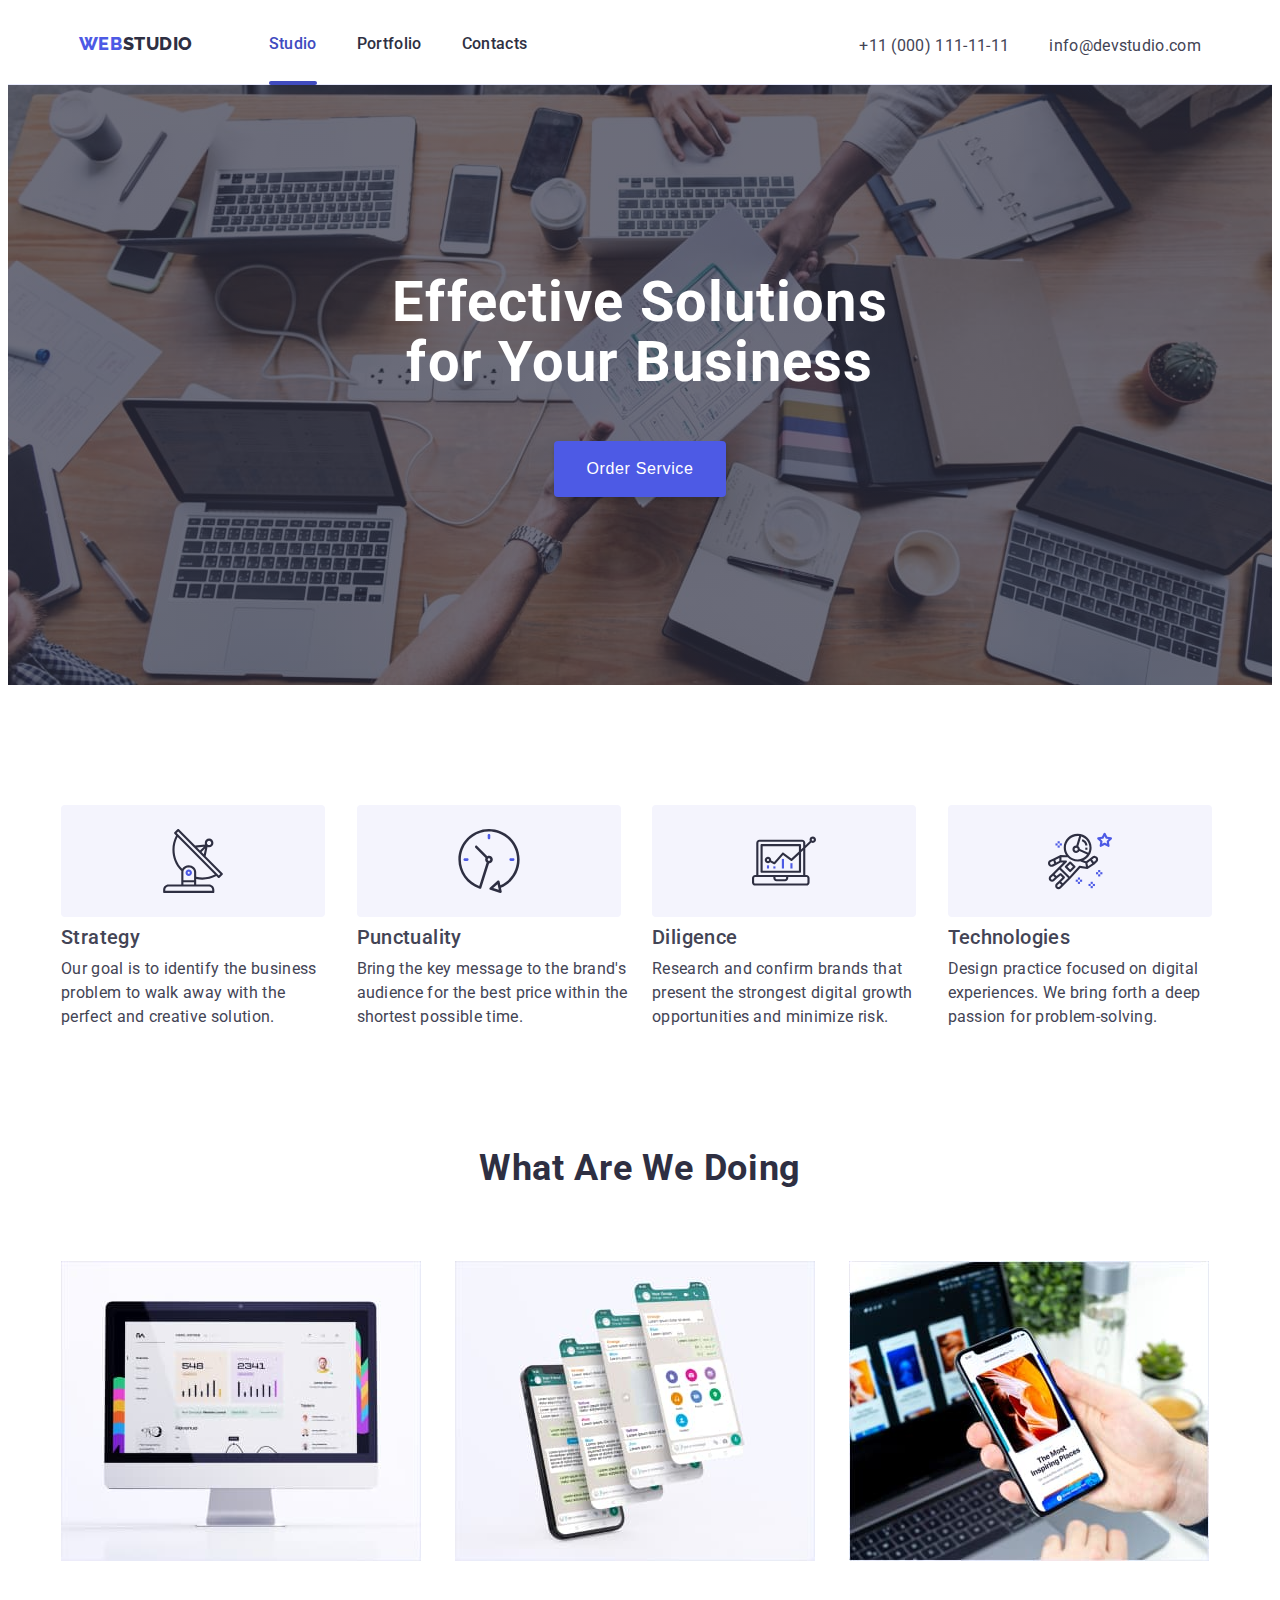
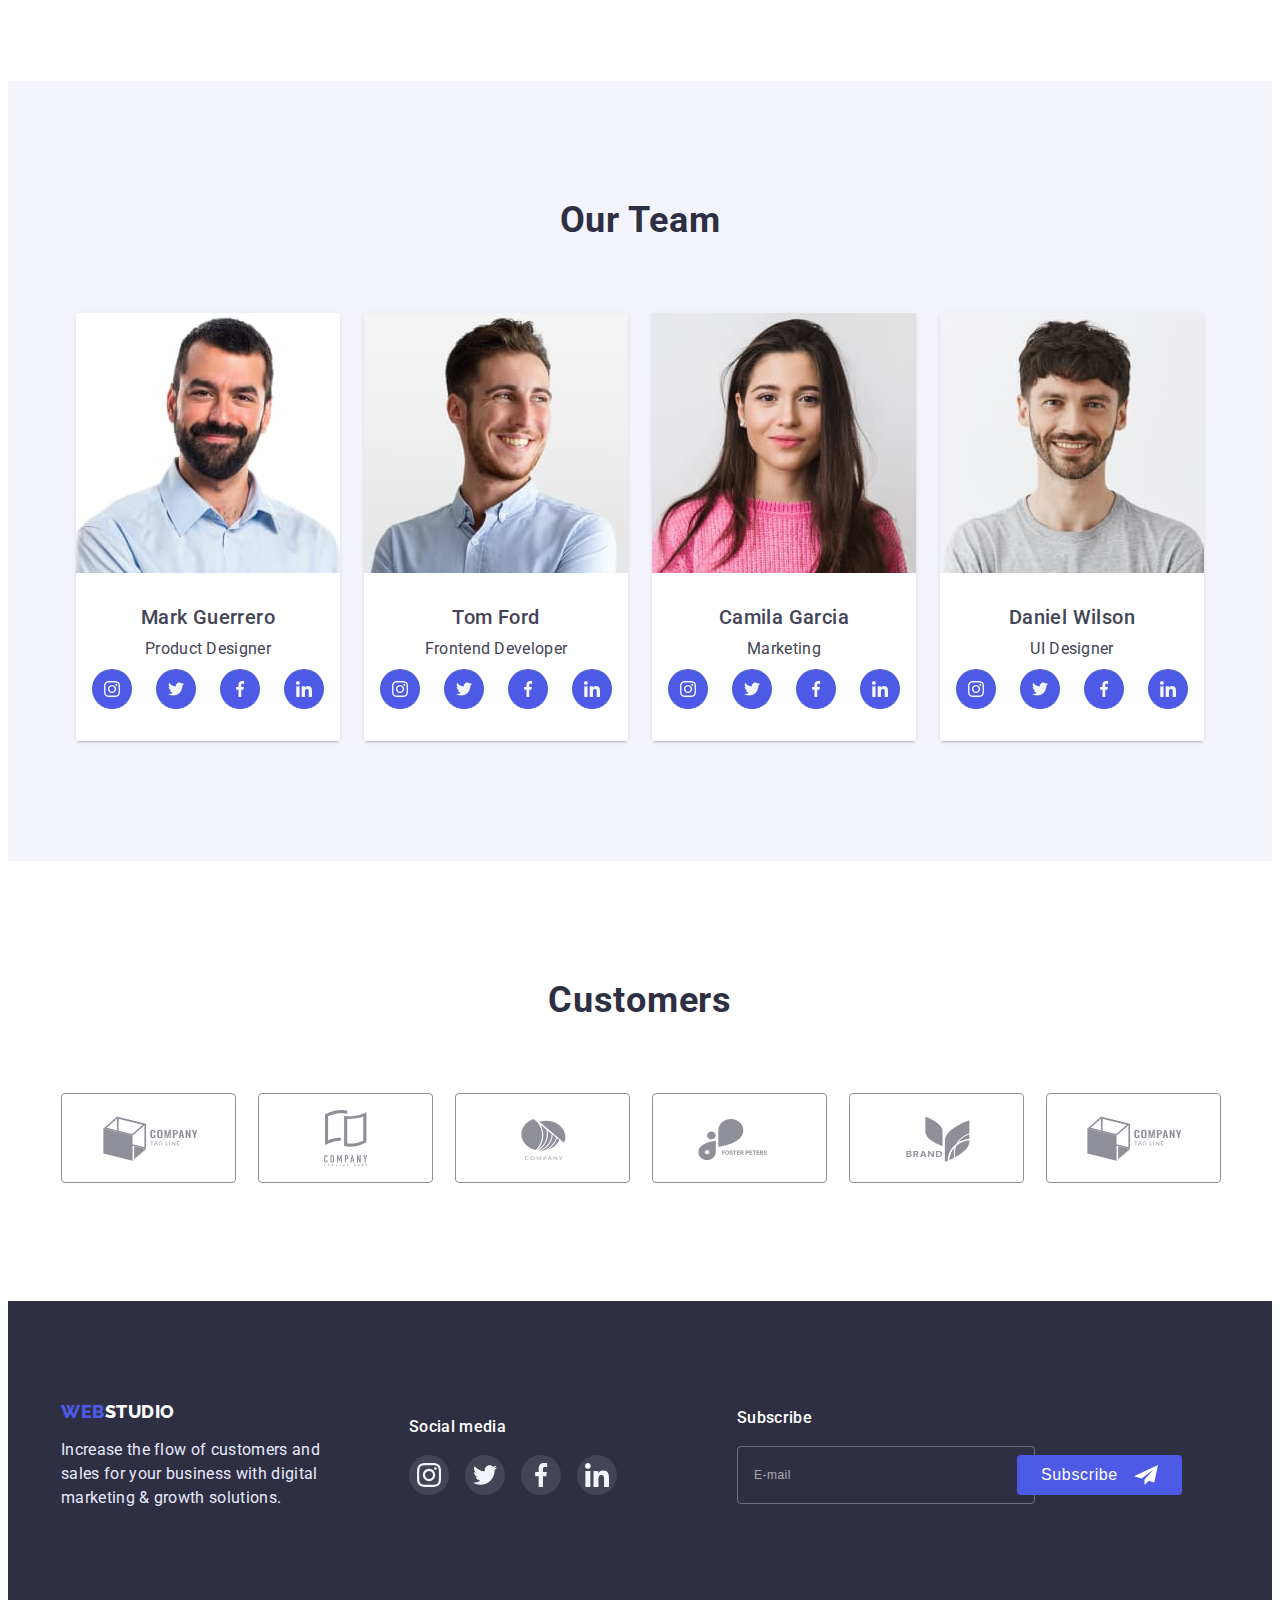
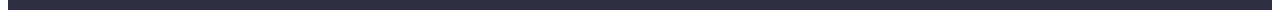
<file: index.html>
<!DOCTYPE html>
<html lang="en">
<head>
    <meta charset="UTF-8">
    <meta http-equiv="X-UA-Compatible" content="IE=edge">
    <meta name="viewport" content="width=device-width, initial scale=1.0">
    <title>Studio</title>
    <link rel="preconnect" href="https://fonts.googleapis.com" />
    <link rel="preconnect" href="https://fonts.gstatic.com" crossorigin />
    <link href="https://fonts.googleapis.com/css2?family=Raleway:wght@800&family=Roboto:wght@400;500;700&display=swap"
        rel="stylesheet" />
    <link rel="stylesheet" href="https://cdnjs.cloudflare.com/ajax/libs/modern-normalize/1.1.0/modern-normalize.min.css"
        integrity="sha512-wpPYUAdjBVSE4KJnH1VR1HeZfpl1ub8YT/NKx4PuQ5NmX2tKuGu6U/JRp5y+Y8XG2tV+wKQpNHVUX03MfMFn9Q=="
        crossorigin="anonymous" referrerpolicy="no-referrer" />
    <link rel="stylesheet" href="./css/styles2.css" />

</head>
 
<body>
<header class="header">
    <div class="container navigation">
    <nav class="header-navigation">
        <a href="./index.html" class="header-logo logo">
            <span class="accent">Web</span>Studio
        </a>
        <button type="button" class="js-open-menu is-open" aria-expanded="false" aria-controls="mobile-menu">
            <svg class="menu-icon" width="32" height="22">
                <use href="./images/icons.svg#menu-hamburger"></use>
            </svg>
        </button>
        <div class="js-menu-container">
            <button class="btn-close js-close-menu">
                <svg class="close-icon" width="8" height="8">
                    <use href="./images/icons.svg#icon-close-black"></use>
                </svg>
            </button>
            <div class="mobile-nav">
                <nav class="header-nav">
        <ul class="header-list list">
            <li class="header-item"><a class="header-link current link" href="">Studio</a></li>
            <li class="header-item"><a class="header-link link" href="./portfolio.html">Portfolio</a></li>
            <li class="header-item"><a class="header-link contacts link" href="">Contacts</a></li>
        </ul>
    </nav>
    
    <div class="header-address-container">
    <address class="header-address">
        <ul class="header-address-list list">
             <li class="header-address-item"><a class="header-tel link" href="tel:+110001111111">+11 (000) 111-11-11</a></li>
            <li class="header-address-item"><a class="header-email link" href="mailto:info@devstudio.com">info@devstudio.com</a>
            </li>
        </ul>
    </address>

    <ul class="header-soc-list list">
        <li class="header-soc-item">
            <a class="header-soc-link link" href="">
                <svg class="header-soc-icon" width="24" height="24">
                    <use href="./images/icons.svg#icon-instagram-2"></use>
                </svg>
            </a>
        </li>
        <li class="header-soc-item">
            <a class="header-soc-link link" href="">
                <svg class="header-soc-icon" width="24" height="24">
                    <use href="./images/icons.svg#icon-twitter-1"></use>
                </svg>
            </a>
        </li>
        <li class="header-soc-item">
            <a class="header-soc-link link" href="">
                <svg class="header-soc-icon" width="24" height="24">
                    <use href="./images/icons.svg#icon-facebook-1"></use>
                </svg>
            </a>
        </li>
        <li class="header-soc-item">
            <a class="header-soc-link link" href="">
                <svg class="header-soc-icon" width="24" height="24">
                    <use href="./images/icons.svg#icon-linkedin-1"></use>
                </svg>
            </a>
        </li>
    </ul>
    </div>
    </div>
    </div>
    </div>

</header>
<!------------------------------------------------------------------------------------->
<main>
    <section class="hero">
    <div class="container">
        <h1 class="hero-title">Effective Solutions for Your Business</h1>
        <button class="hero-button btn" type="button" data-modal-open>Order Service</button>
    </div>
    </section>

<!------------------------------------------------------------------------------------->
    <section class="about section">
        <div class="container">
        <h2 class="visually-hidden">Principles of work</h2>
        <ul class="about-list list">

            <li class="about-item">
                <div class="about-icon">
                    <svg class="about-svg" width="64" height="64">
                        <use href="./images/icons.svg#icon-antenna-1"></use>
                    </svg>
                </div>
                <h3 class="about-pre-title title">Strategy</h3>
                <p class="about-text">Our goal is to identify the business problem to walk away with the perfect and creative solution.
                </p>
            </li>

            <li class="about-item">
                <div class="about-icon">
                    <svg class="about-svg" width="64" height="64">
                        <use href="./images/icons.svg#icon-clock-1"></use>
                    </svg>
                </div>
                <h3 class="about-pre-title title">Punctuality</h3>
                <p class="about-text">Bring the key message to the brand's audience for the best price within the shortest possible
                    time.</p>
            </li>

            <li class="about-item">
                <div class="about-icon">
                    <svg class="about-svg" width="64" height="64">
                        <use href="./images/icons.svg#icon-diagram-1"></use>
                    </svg>
                </div>
                <h3 class="about-pre-title title">Diligence</h3>
                <p class="about-text">Research and confirm brands that present the strongest digital growth opportunities and minimize
                    risk.</p>
            </li>

            <li class="about-item">
                <div class="about-icon">
                    <svg class="about-svg" width="64" height="64">
                        <use href="./images/icons.svg#icon-astronaut-1"></use>
                    </svg>
                </div>
                <h3 class="about-pre-title title">Technologies</h3>
                <p class="about-text">Design practice focused on digital experiences. We bring forth a deep passion for
                    problem-solving.</p>
            </li>
        </ul>
        </div>
    </section>
    
<!--------------------------------------------------------------------------------------->

    <section class="gallery">
        <div class="container">
        <h2 class="section-title">What are we doing</h2>
        <ul class="about-title list">
            <li class="about-title-item">
                <img 
                 srcset="./images/gal1.jpg 1x, ./images/gal1-2x.jpg 2x"
                 src="./images/gal1.jpg" alt="Desktop" width="360"/>
            </li>
            <li class="about-title-item">
                <img 
                srcset="./images/gal2.jpg 1x, ./images/gal2-2x.jpg 2x"
                src="./images/gal2.jpg" alt="Phone mockup" width="360"/>
            </li>
            <li class="about-title-item">
                <img 
                srcset="./images/gal3.jpg 1x, ./images/gal3-2x.jpg 2x"
                src="./images/gal3.jpg" alt="Phone laptop" width="360"/>
            </li>
        </ul>
        </div>
    </section>
    

<!--------------------------------------------------------------------------------------->

    <section class="team section">
        <div class="container">
        <h2 class="section-title">Our Team</h2>
        <ul class="about-team list">
            <li class="team-item">
                <img srcset="./images/team1.jpg 1x, ./images/team1-2x.jpg 2x" 
                src="./images/team1.jpg" alt="Mark" width="264"/>

                <div class="team-item-wrap">
                <h3 class="team-subtitle title">Mark Guerrero</h3>
                <p class="team-text">Product Designer</p>
                <ul class="team-social list">
                    <li class="team-soc-item">
                        <a class="team-soc-link" href="">
                            <svg class="team-icon" width="16" height="16"> 
                                <use href="./images/icons.svg#icon-instagram-2"></use>
                                </svg>
                        </a>
                    </li>
                    <li class="team-soc-item">
                        <a class="team-soc-link" href="">
                            <svg class="team-icon" width="16" height="16">
                                <use href="./images/icons.svg#icon-twitter-1"></use>
                            </svg>
                        </a>
                    </li>
                    <li class="team-soc-item">
                        <a class="team-soc-link" href="">
                            <svg class="team-icon" width="16" height="16">
                                <use href="./images/icons.svg#icon-facebook-1"></use>
                            </svg>
                        </a>
                    </li>
                    <li class="team-soc-item">
                        <a class="team-soc-link" href="">
                            <svg class="team-icon" width="16" height="16">
                                <use href="./images/icons.svg#icon-linkedin-1"></use>
                            </svg>
                        </a>
                    </li>
                </ul>
                </div>
            </li>

            <li class="team-item">
                <img srcset="./images/team2.jpg 1x, ./images/team2-2x.jpg 2x"
                src="./images/team2.jpg" alt="Tom" width="264"/>

                <div class="team-item-wrap">
                <h3 class="team-subtitle title">Tom Ford</h3>
                <p class="team-text">Frontend Developer</p>
                <ul class="team-social list">
                    <li class="team-soc-item">
                        <a class="team-soc-link" href="">
                            <svg class="team-icon" width="16" height="16">
                                <use href="./images/icons.svg#icon-instagram-2"></use>
                            </svg>
                        </a>
                    </li>
                    <li class="team-soc-item">
                        <a class="team-soc-link" href="">
                            <svg class="team-icon" width="16" height="16">
                                <use href="./images/icons.svg#icon-twitter-1"></use>
                            </svg>
                        </a>
                    </li>
                    <li class="team-soc-item">
                        <a class="team-soc-link" href="">
                            <svg class="team-icon" width="16" height="16">
                                <use href="./images/icons.svg#icon-facebook-1"></use>
                            </svg>
                        </a>
                    </li>
                    <li class="team-soc-item">
                        <a class="team-soc-link" href="">
                            <svg class="team-icon" width="16" height="16">
                                <use href="./images/icons.svg#icon-linkedin-1"></use>
                            </svg>
                        </a>
                    </li>
                </ul>
                </div>
            </li>

            <li class="team-item">
                <img srcset="./images/team3.jpg 1x, ./images/team3-2x.jpg 2x"
                src="./images/team3.jpg" alt="Camila" width="264"/>

                 <div class="team-item-wrap">
                <h3 class="team-subtitle title">Camila Garcia</h3>
                <p class="team-text">Marketing</p>
                <ul class="team-social list">
                    <li class="team-soc-item">
                        <a class="team-soc-link" href="">
                            <svg class="team-icon" width="16" height="16">
                                <use href="./images/icons.svg#icon-instagram-2"></use>
                            </svg>
                        </a>
                    </li>
                    <li class="team-soc-item">
                        <a class="team-soc-link" href="">
                            <svg class="team-icon" width="16" height="16">
                                <use href="./images/icons.svg#icon-twitter-1"></use>
                            </svg>
                        </a>
                    </li>
                    <li class="team-soc-item">
                        <a class="team-soc-link" href="">
                            <svg class="team-icon" width="16" height="16">
                                <use href="./images/icons.svg#icon-facebook-1"></use>
                            </svg>
                        </a>
                    </li>
                    <li class="team-soc-item">
                        <a class="team-soc-link" href="">
                            <svg class="team-icon" width="16" height="16">
                                <use href="./images/icons.svg#icon-linkedin-1"></use>
                            </svg>
                        </a>
                    </li>
                </ul>
                 </div>
            </li>
            <li class="team-item">
                <img srcset="./images/team4.jpg 1x, ./images/team4-2x.jpg 2x"
                src="./images/team4.jpg" alt="Daniel" width="264"/>

                <div class="team-item-wrap">
                <h3 class="team-subtitle title">Daniel Wilson</h3>
                <p class="team-text">UI Designer</p>
                <ul class="team-social list">
                    <li class="team-soc-item">
                        <a class="team-soc-link" href="">
                            <svg class="team-icon" width="16" height="16">
                                <use href="./images/icons.svg#icon-instagram-2"></use>
                            </svg>
                        </a>
                    </li>
                    <li class="team-soc-item">
                        <a class="team-soc-link" href="">
                            <svg class="team-icon" width="16" height="16">
                                <use href="./images/icons.svg#icon-twitter-1"></use>
                            </svg>
                        </a>
                    </li>
                    <li class="team-soc-item">
                        <a class="team-soc-link" href="">
                            <svg class="team-icon" width="16" height="16">
                                <use href="./images/icons.svg#icon-facebook-1"></use>
                            </svg>
                        </a>
                    </li>
                    <li class="team-soc-item">
                        <a class="team-soc-link" href="">
                            <svg class="team-icon" width="16" height="16">
                                <use href="./images/icons.svg#icon-linkedin-1"></use>
                            </svg>
                        </a>
                    </li>
                </ul>
                </div>
            </li>
        </ul>
        </div>
    </section>

<!-------------------------------------------------------------------------------------->

<section class="customers section">
    <div class="container">
        <h2 class="section-title">Customers</h2>
        <ul class="customers-list list">
            <li class="customers-item">
                <a class="customers-link link" href="">
                    <svg class="customers-logo" width="104" height="56">
                        <use href="./images/icons.svg#icon-Logo-4"></use>
                    </svg>
                </a>
            </li>
            <li class="customers-item">
                <a class="customers-link link" href="">
                    <svg class="customers-logo" width="104" height="56">
                        <use href="./images/icons.svg#icon-group"></use>
                    </svg>
                </a>
            </li>
            <li class="customers-item">
                <a class="customers-link link" href="">
                    <svg class="customers-logo" width="104" height="56">
                        <use href="./images/icons.svg#icon-Logo-5"></use>
                    </svg>
                </a>
            </li>
            <li class="customers-item">
                <a class="customers-link link" href="">
                    <svg class="customers-logo" width="104" height="56">
                        <use href="./images/icons.svg#icon-Logo-1"></use>
                    </svg>
                </a>
            </li>
            <li class="customers-item">
                <a class="customers-link link" href="">
                    <svg class="customers-logo" width="104" height="56">
                        <use href="./images/icons.svg#icon-Logo-2"></use>
                    </svg>
                </a>
            </li>
            <li class="customers-item">
                <a class="customers-link link" href="">
                    <svg class="customers-logo" width="104" height="56">
                        <use href="./images/icons.svg#icon-Logo-4"></use>
                    </svg>
                </a>
            </li>
        </ul>
</div>
</section>
</main>

<!-------------------------------------------------------------------------------------->

<footer class="slogan section">
    <div class="container slogan-div">
        <div class="slogan-back">
    <a href="./index.html" class="slogan-logo logo"><span class="accent">Web</span>Studio</a>
    <p class="slogan-text">Increase the flow of customers and sales for your business with digital marketing & growth solutions.</p>
        </div>
    <div class="slogan-social">
        <p class="slogan-media">Social media</p>
        <ul class="slogan-media-list list">
            <li class="slogan-media-item">
                <a class="slogan-media-link link" href="">
                    <svg class="slogan-icon" width="24" height="24">
                        <use href="./images/icons.svg#icon-instagram-2"></use>
                    </svg>
                </a>
            </li>

            <li class="slogan-media-item">
                <a class="slogan-media-link link" href="">
                    <svg class="slogan-icon" width="24" height="24">
                        <use href="./images/icons.svg#icon-twitter-1"></use>
                    </svg>
                </a>
            </li>

            <li class="slogan-media-item">
                <a class="slogan-media-link link" href="">
                    <svg class="slogan-icon" width="24" height="24">
                        <use href="./images/icons.svg#icon-facebook-1"></use>
                    </svg>
                </a>
            </li>

            <li class="slogan-media-item">
                <a class="slogan-media-link link" href="">
                    <svg class="slogan-icon" width="24" height="24">
                        <use href="./images/icons.svg#icon-linkedin-1"></use>
                    </svg>
                </a>
            </li>
        </ul>
    </div>
    <div class="footer-subscribe">
    <p class="subscribe-title">Subscribe</p>
    <form class="footer-form">
        <label class="footer-label">
            <input class="footer-input"
            name="email"
            type="email"
            placeholder="E-mail"
            />
        </label>
        <button class="subscribe-btn btn" type="submit">
            Subscribe
        <svg class="subscribe-icon" width="24" height="24">
            <use href="./images/icons.svg#icon-Frame"></use>
        </svg>
        </button>
    </form>
</div>
</div>

</footer>
<!------------------------------------------------------------------------------->
<div class="backdrop is-hidden" data-modal>
    <div class="modal-window">
        <button class="btn-close" data-modal-close>
            <svg class="close-icon" width="8" height="8">
                <use href="./images/icons.svg#icon-Vector"></use>
            </svg>
        </button>
        <p class="modal-title">Leave your contacts and we will call you back</p>
        <form name="modal-form">
            <label class="modal-label">
                Name
                <span class="modal-wrap">
                    <input class="modal-input"
                    name="user-name"
                    type="text"
                    required
                    />
                    <svg class="modal-icon" width="18" height="18">
                        <use href="./images/icons.svg#icon-person"></use>
                    </svg>
                </span>
            </label>
            
            <label class="modal-label">
                Phone
                <span class="modal-wrap">
                    <input class="modal-input"
                    name="phone"
                    type="tel"
                    required
                    />
                    <svg class="modal-icon" width="18" height="24">
                        <use href="./images/icons.svg#icon-phone"></use>
                    </svg>
                </span>
            </label>

            <label class="modal-label">
                Email
                <span class="modal-wrap">
                    <input class="modal-input"
                    name="email"
                    type="email"
                    required
                    />
                    <svg class="modal-icon" width="18" height="24">
                        <use href="./images/icons.svg#icon-email"></use>
                    </svg>
                </span>
            </label>

            <label class="modal-label">
                Comment
                <textarea class="modal-textarea"
                name="comment"
                placeholder="Text input"></textarea>
        </label>

        <label class="modal-label">
            <input class="modal-checkbox"
            name="checkbox"
            type="checkbox"
    
            />
            <span class="checkbox-icon">
                <svg class="click" width="10" height="8">
                    <use href="./images/icons.svg#icon-Vector"></use>
                </svg>
            </span>
            
            I accept the terms and conditions of the &nbsp;
            <a class="privacy-link link" href="">Privacy Policy</a>
            </label>

            <button class="submit-btn btn" type="submit">Send</button> 
        </form>
    </div>
</div>
<script src="./js/modal.js"></script>
<script src="./js/mobile-menu.js"></script>
</body>

</html>
</file>
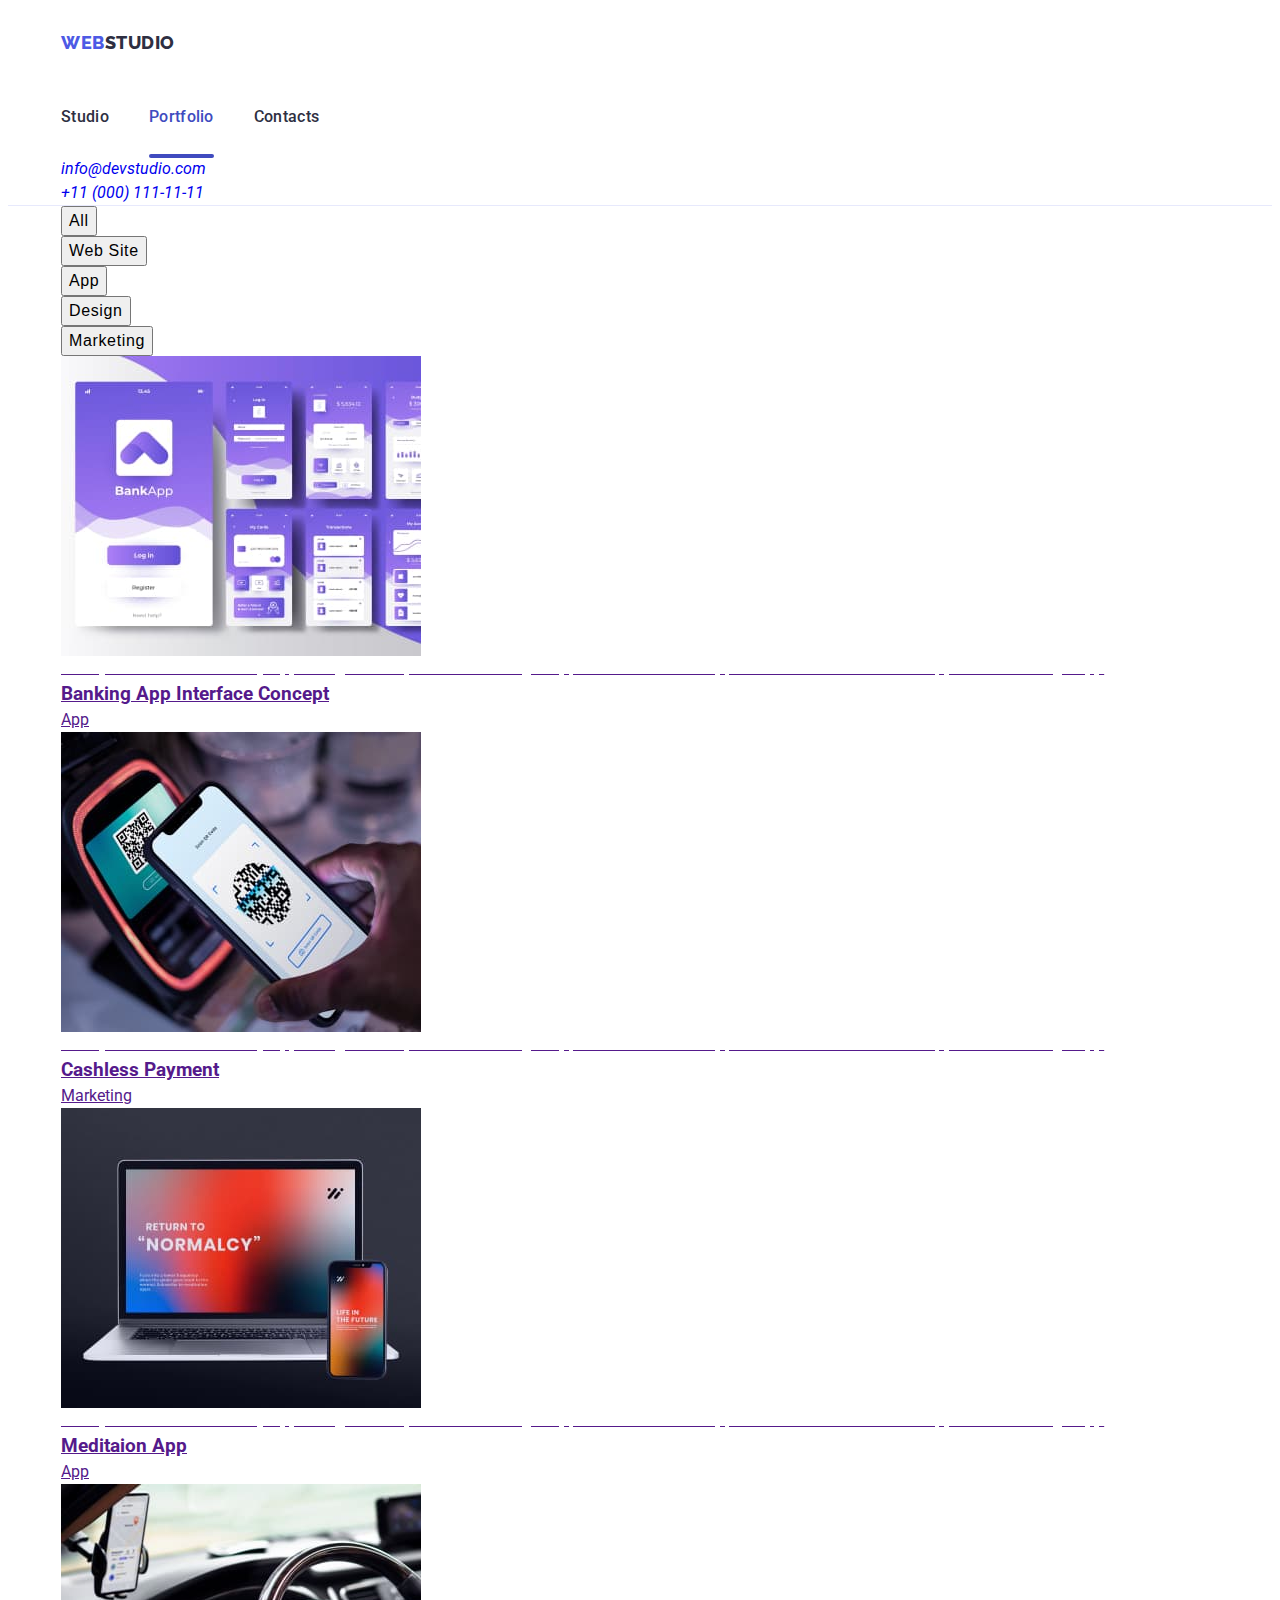
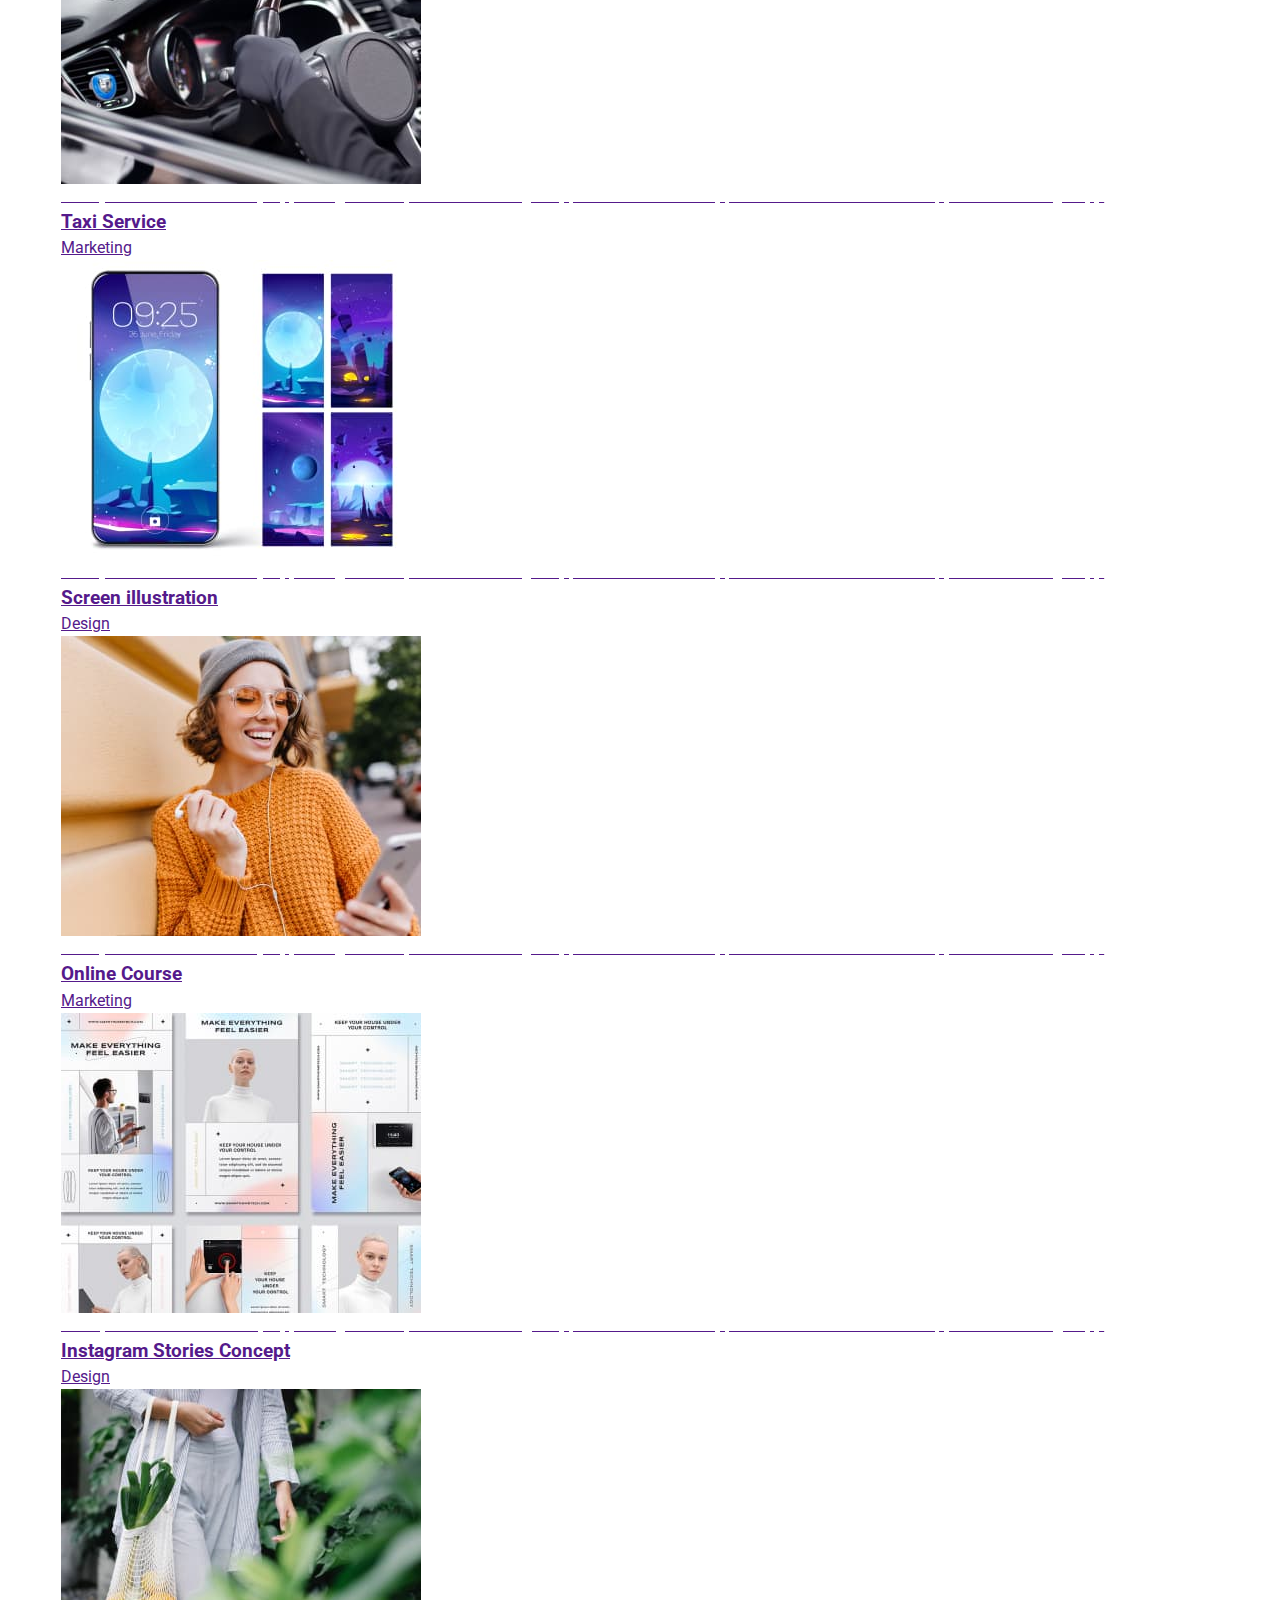
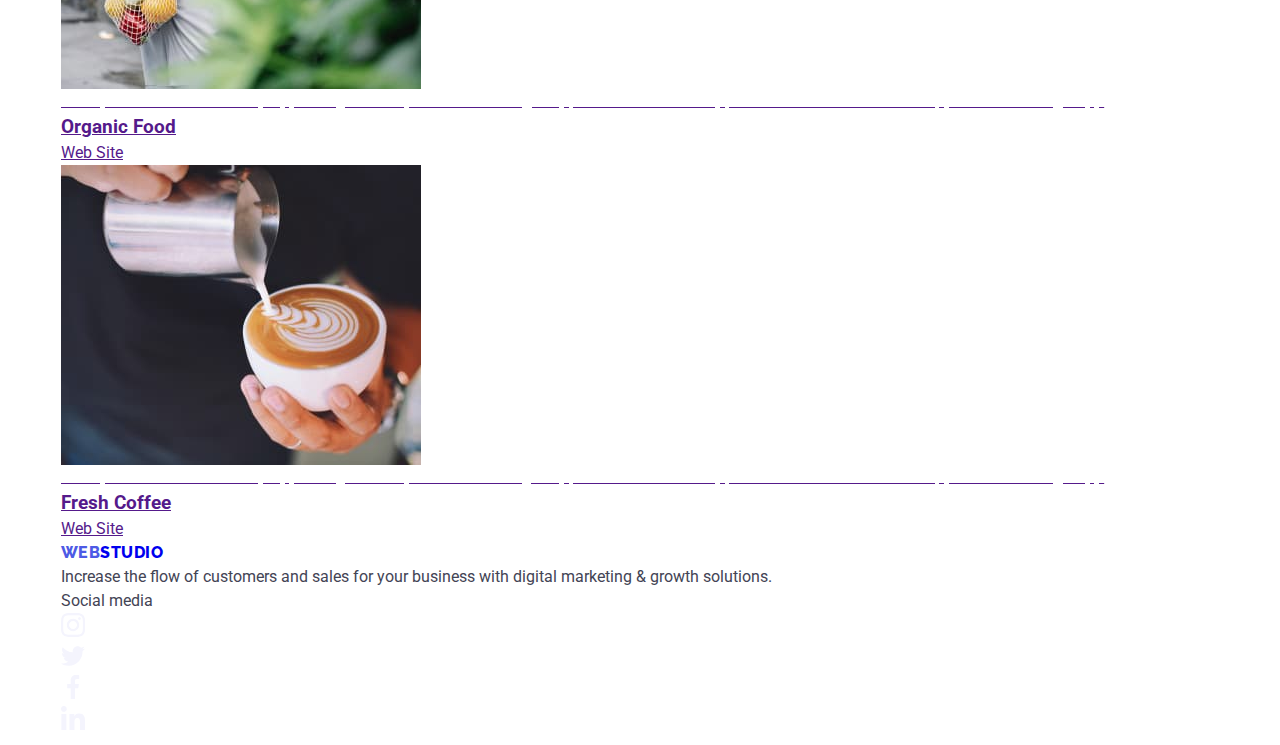
<file: portfolio.html>
<!DOCTYPE html>
<html lang="en">

<head>
    <meta charset="UTF-8">
    <meta http-equiv="X-UA-Compatible" content="IE=edge">
    <meta name="viewport" content="width=device-width, initial scale=1.0">
    <title>Studio</title>
    <link rel="preconnect" href="https://fonts.googleapis.com"/>
    <link rel="preconnect" href="https://fonts.gstatic.com" crossorigin/>
    <link href="https://fonts.googleapis.com/css2?family=Raleway:wght@800&family=Roboto:wght@400;500;700&display=swap"
        rel="stylesheet"/>
    <link rel="stylesheet" href="https://cdnjs.cloudflare.com/ajax/libs/modern-normalize/1.1.0/modern-normalize.min.css"
        integrity="sha512-wpPYUAdjBVSE4KJnH1VR1HeZfpl1ub8YT/NKx4PuQ5NmX2tKuGu6U/JRp5y+Y8XG2tV+wKQpNHVUX03MfMFn9Q=="
            crossorigin="anonymous" referrerpolicy="no-referrer" />
    <link rel="stylesheet" href="https://cdnjs.cloudflare.com/ajax/libs/modern-normalize/1.1.0/modern-normalize.min.css"
        integrity="sha512-wpPYUAdjBVSE4KJnH1VR1HeZfpl1ub8YT/NKx4PuQ5NmX2tKuGu6U/JRp5y+Y8XG2tV+wKQpNHVUX03MfMFn9Q=="
        crossorigin="anonymous"
        referrerpolicy="no-referrer"/>
    <link rel="stylesheet" href="./css/styles.css"/>

</head>
    
<body>
<header class="header">
    <div class="container navigation">
    <nav class="header-navigation">
        <a href="./index.html" class="header-logo logo">
            <span class="accent">Web</span>Studio
        </a>
        <ul class="header-list list">
            <li class="header-item"><a class="header-link link" href="./index.html">Studio</a></li>
            <li class="header-item"><a class="header-link current link" href="">Portfolio</a></li>
            <li class="header-item"><a class="header-link link" href="">Contacts</a></li>
        </ul>
    </nav>
    <address class="header-address">
        <ul class="header-address-list list">
            <li class="header-address-item"><a class="header-address link" href="mailto:info@devstudio.com">info@devstudio.com</a></li>
            <li class="header-address-item"><a class="header-address link" href="tel:+110001111111">+11 (000) 111-11-11</a></li>
        </ul>
    </address>
    </div>
</header>

<!------------------------------------------------------------------>
<main>
    <section class="services">
        <div class="container">
        <h1 class="visually-hidden">Filter buttons</h1>
        <ul class="services-count list">
            <li><button class="filter-item btn" type="button">All</button></li>
            <li><button class="filter-item btn" type="button">Web Site</button></li>
            <li><button class="filter-item btn" type="button">App</button></li>
            <li><button class="filter-item btn" type="button">Design</button></li>
            <li><button class="filter-item btn" type="button">Marketing</button></li>
        </ul>
            
        
        <h2 class="visually-hidden">List of projects</h2>
        <ul class="projects-list list">
            <li class="projects-item">
                <a href="" class="portfolio-link">
                    <div class="projects-thumb">
                        <img src="./images/Bankingapp.jpg" alt="Banking App Interface Concept" width="360">
                    
                    <div class="projects-overlay">
                        <p class="overlay-text">
                            14 Stylish and User-Friendly App Design Concepts · Task
                            Manager App · Calorie Tracker App · Exotic Fruit Ecommerce
                            App · Cloud Storage App
                        </p>
                        </div>
                    </div>
                    <div class="projects-item-wrap">
                    <h3 class="projects-title">Banking App Interface Concept</h3>
                    <p class="projects-descr">App</p>
                    </div>
                </a>
            </li>
            <li class="projects-item">
                <a href="" class="portfolio-link">
                    <div class="projects-thumb">
                    <img src="./images/Cashless.jpg" alt="Cashless Payment" width="360">
                    
                    <div class="projects-overlay">
                        <p class="overlay-text">
                            14 Stylish and User-Friendly App Design Concepts · Task
                            Manager App · Calorie Tracker App · Exotic Fruit Ecommerce
                            App · Cloud Storage App
                        </p>
                    </div>
                    </div>
                    <div class="projects-item-wrap">
                    <h3 class="projects-title">Cashless Payment</h3>
                    <p class="projects-descr">Marketing</p>
                    </div>
                </a>  
            </li>
            <li class="projects-item">
                <a href="" class="portfolio-link">
                    <div class="projects-thumb">
                    <img src="./images/Meditation.jpg" alt="Meditaion App" width="360">
                    
                    <div class="projects-overlay">
                        <p class="overlay-text">
                            14 Stylish and User-Friendly App Design Concepts · Task
                            Manager App · Calorie Tracker App · Exotic Fruit Ecommerce
                            App · Cloud Storage App
                        </p>
                    </div>
                    </div>
                    <div class="projects-item-wrap">
                    <h3 class="projects-title">Meditaion App</h3>
                    <p class="projects-descr">App</p>
                    </div>
                </a>
            </li>
            <li class="projects-item">
                <a href="" class="portfolio-link">
                    <div class="projects-thumb">
                    <img src="./images/Taxi.jpg" alt="Taxi Service" width="360">
                    
                    <div class="projects-overlay">
                        <p class="overlay-text">
                            14 Stylish and User-Friendly App Design Concepts · Task
                            Manager App · Calorie Tracker App · Exotic Fruit Ecommerce
                            App · Cloud Storage App
                        </p>
                    </div>
                    </div>
                    <div class="projects-item-wrap">
                    <h3 class="projects-title">Taxi Service</h3>
                    <p class="projects-descr">Marketing</p>
                    </div>
                </a>
            </li>
             <li class="projects-item">
                <a href="" class="portfolio-link">
                    <div class="projects-thumb">
                    <img src="./images/Screenillustration.jpg" alt="Screen illustration" width="360">
                    
                    <div class="projects-overlay">
                        <p class="overlay-text">
                            14 Stylish and User-Friendly App Design Concepts · Task
                            Manager App · Calorie Tracker App · Exotic Fruit Ecommerce
                            App · Cloud Storage App
                        </p>
                    </div>
                    </div>
                    <div class="projects-item-wrap">
                    <h3 class="projects-title">Screen illustration</h3>
                    <p class="projects-descr">Design</p>
                    </div>
                </a>
            </li>
            <li class="projects-item">
                <a href="" class="portfolio-link">
                    <div class="projects-thumb">
                    <img src="./images/Onlinecourse.jpg" alt="Online Course" width="360">
                    
                    <div class="projects-overlay">
                        <p class="overlay-text">
                            14 Stylish and User-Friendly App Design Concepts · Task
                            Manager App · Calorie Tracker App · Exotic Fruit Ecommerce
                            App · Cloud Storage App
                        </p>
                    </div>
                    </div>
                    <div class="projects-item-wrap">
                    <h3 class="projects-title">Online Course</h3>
                    <p class="projects-descr">Marketing</p>
                </a> 
            </li>
            <li class="projects-item">
                <a href="" class="portfolio-link">
                    <div class="projects-thumb"> 
                    <img src="./images/Instagram.jpg" alt="Instagram Stories Concept" width="360">
                    
                    <div class="projects-overlay">
                        <p class="overlay-text">
                            14 Stylish and User-Friendly App Design Concepts · Task
                            Manager App · Calorie Tracker App · Exotic Fruit Ecommerce
                            App · Cloud Storage App
                        </p>
                    </div>
                    </div>
                    <div class="projects-item-wrap">
                    <h3 class="projects-title">Instagram Stories Concept</h3>
                    <p class="projects-descr">Design</p>
                    </div>
                </a> 
            </li>
            <li class="projects-item">
                <a href="" class="portfolio-link">
                    <div class="projects-thumb">
                     <img src="./images/Organic.jpg" alt="Organic Food" width="360">
                    
                    <div class="projects-overlay">
                        <p class="overlay-text">
                            14 Stylish and User-Friendly App Design Concepts · Task
                            Manager App · Calorie Tracker App · Exotic Fruit Ecommerce
                            App · Cloud Storage App
                        </p>
                    </div>
                    </div>
                    <div class="projects-item-wrap">
                     <h3 class="projects-title">Organic Food</h3>
                     <p class="projects-descr">Web Site</p>
                     </div>
                </a>
            </li>
            <li class="projects-item">
                <a href="" class="portfolio-link"> 
                    <div class="projects-thumb">
                    <img src="./images/Coffee.jpg" alt="Fresh Coffee" width="360">
                    
                    <div class="projects-overlay">
                        <p class="overlay-text">
                            14 Stylish and User-Friendly App Design Concepts · Task
                            Manager App · Calorie Tracker App · Exotic Fruit Ecommerce
                            App · Cloud Storage App
                        </p>
                    </div>
                    </div>
                    <div class="projects-item-wrap">
                    <h3 class="projects-title">Fresh Coffee</h3>
                    <p class="projects-descr">Web Site</p>
                    </div>
                </a>
            </li>
        </ul>
        </div>
    </section>
</main>

<footer class="slogan">
    <div class="container slogan-div">
        <div class="slogan-back">
            <a href="./index.html" class="slogan-logo logo"><span class="accent">Web</span>Studio</a>
            <p class="slogan-text">Increase the flow of customers and sales for your business with digital marketing &
                growth solutions.</p>
        </div>
        <div class="slogan-social">
            <p class="slogan-media">Social media</p>
            <ul class="slogan-media-list list">
                <li class="slogan-media-item">
                    <a class="slogan-media-link link" href="">
                        <svg class="slogan-icon" width="24" height="24">
                            <use href="./images/icons.svg#icon-instagram-2"></use>
                        </svg>
                    </a>
                </li>

                <li class="slogan-media-item">
                    <a class="slogan-media-link link" href="">
                        <svg class="slogan-icon" width="24" height="24">
                            <use href="./images/icons.svg#icon-twitter-1"></use>
                        </svg>
                    </a>
                </li>

                <li class="slogan-media-item">
                    <a class="slogan-media-link link" href="">
                        <svg class="slogan-icon" width="24" height="24">
                            <use href="./images/icons.svg#icon-facebook-1"></use>
                        </svg>
                    </a>
                </li>

                <li class="slogan-media-item">
                    <a class="slogan-media-link link" href="">
                        <svg class="slogan-icon" width="24" height="24">
                            <use href="./images/icons.svg#icon-linkedin-1"></use>
                        </svg>
                    </a>
                </li>
            </ul>
        </div>
    </div>

</footer>



</body>

</html>
</file>
<file: css/styles2.css>
:root {
    --main-text-color: #2E2F42;
    --second-text-color: #434455;
    --main-title-color: #FFFFFF;
    --main-title-bg-color: #2E2F42;
    --white: #FFFFFF;
    --second-bg-color: #F4F4FD;
    --button-bg-color: #F4F4FD;
    --second-btn-color: #4D5AE5;
    --button-hover: #404BBF;
    --footer-hover-color: #31d0aa;
    --footer-text: #E7E9FC;
    --footer-span-color: #F4F4FD;
    --border-color: #e7e9fc;
    --button-shadow: rgba(0, 0, 0, 0.15);
    --about-icon: #F4F4FD;
    --light-border: #8e8f99;
}

/*-----------------------------------------------------*/

body {
    background-color: var(--white);
    color: var(--second-text-color);
    font-family: "Roboto", sans-serif;
    font-size: 16px;
    line-height: 1.5;

}

p,
h1,
h2,
h3,
h4,
h5,
h6 {
    margin: 0;
}

ul {
    margin: 0;
    padding-left: 0;
}

img {
    display: block;
    max-width: 100%;
    height: auto;
}

.list {
    list-style: none;
}

.link {
    text-decoration: none;
}

.link:hover,
.link:focus {
    color: var(--button-hover);
}

.visually-hidden {
    position: absolute;
    white-space: nowrap;
    width: 1px;
    height: 1px;
    overflow: hidden;
    border: 0;
    padding: 0;
    clip: rect(0 0 0 0);
    clip-path: inset(50%);
    margin: -1px;
}

.container {
    max-width: 428px;
    padding: 0 16px;
    margin: 0 auto;
}

@media screen and (min-width: 768px) {
    .container {
        max-width: 768px;
    }
}

@media screen and (min-width: 1200px) {
    .container {
        max-width: 1158px;
        padding: 0 15px;
    }
}

.section {
    padding-top: 96px;
    padding-bottom: 96px;
}

@media screen and (min-width: 1200px) {
    .section {
        padding-top: 120px;
        padding-bottom: 120px;
    }
}

/*-----------------------------------------------------*/

.btn {
    font-size: 16px;
    font-weight: 500;
    line-height: 1.5;
    letter-spacing: 0.04em;
    cursor: pointer;
}

.hero-button {
    min-width: 169px;
    margin: 0 auto;
    padding: 16px 32px;
    border: none;
    border-radius: 4px;
    box-shadow: 0px 4px 4px var(--button-shadow);
    background-color: var(--second-btn-color);
    color: var(--white);

    transition-property: background-color;
    transition-duration: 250ms;
    transition-timing-function: cubic-bezier(0.4, 0, 0.2, 1);
}

.hero-button:is(:hover, :focus) {
    background-color: var(--button-hover);
}

.header {

    border-bottom: 1px solid #E7E9FC;
}


/* .navigation {
    display: flex;
    justify-content: space-between;
    align-items: center;
    max-width: 767px;
} */

.header-navigation {
    display:flex;
    align-items: center;
    justify-content: space-between;

}

.logo {
    display: block;
    font-weight: 800;
    font-family: "Raleway";
    line-height: 1.33;
    letter-spacing: 0.03em;
    text-transform: uppercase;
    text-decoration: none;
}

.header-logo {
    padding-top: 24px;
    padding-bottom: 24px;
    font-size: 18px;
    line-height: 1.17;
    color: var(--main-title-bg-color);
}

.accent {
    color: var(--second-btn-color);
}

.js-open-menu {
    display: block;
    width: 32px;
    height: 22px;
    padding: 0;
    margin: 0;
    border: none;
    background-color: transparent;
    color: #2e2f42;
}

.menu-icon {
    display: block;
    stroke: currentColor;
}

.js-menu-container {
    display: none;
}

.js-menu-container.is-open {
    position: fixed;
    display: block;
    top: 0;
    left: 0;
    width: 100%;
    height: 100%;
    padding: 40px;
    padding-top: 80px;
    background-color: var(--white);
    z-index: 2;
    overflow-y: auto;
}

.mobile-nav {
    display: flex;


    justify-content: space-between;
    height: 100%;
}

.js-menu-container>.btn-close {
    position: fixed;
    top: 40px;
    right: 40px;
}

.header-list {
    display: flex;
    flex-direction: column;
    gap: 40px;
    margin-top: 16px;
    margin-bottom: 40px;
}

.header-address-item {
    max-height: 40px;
}

.header-link {
    display: block;
    font-weight: 700;
    font-size: 36px;
    letter-spacing: 0.02em;
    line-height: 1.11;
    color: var(--main-text-color);
}

.header-link.current {
    color: var(--button-hover);
}

.contacts {
    color: var(--button-hover);
}

.header-address-list {
    display: flex;
    flex-direction: column;
    gap: 40px;
    margin-bottom: 48px;
    }

.header-tel {
    font-style: normal;
    font-weight: 700;
    font-size: 36px;
    line-height: 1.11;
    color: var(--second-btn-color);
}



.header-email {
    font-style: normal;
        font-weight: 500;
        font-size: 20px;
        line-height: 1.2;
        letter-spacing: 0.02em;
        color: inherit;
}

.header-soc-list {
    display: flex;
    justify-content: space-between;
    margin: 0 auto;
    
}

.header-soc-item {
    height: 40px;
    width: 40px;
}

.header-soc-link {
    display: flex;
    justify-content: center;
    align-items: center;
    width: 100%;
    height: 100%;
    background: var(--second-btn-color);
    border-radius: 50%;

    transition: background-color 250ms cubic-bezier(0.4, 0, 0.2, 1);
}

.slogan-media-link:is(:hover, :focus) {
    background-color: var(--footer-hover-color);
}



@media screen and (min-width: 768px)  {
    .js-open-menu {
        display: none;
    }




.js-menu-container {
    display: flex;
}

.btn-close.js-close-menu {
    display: none;
}

.close-icon {
        display: none;
    }

.header-list {
    flex-direction: row;
    margin: 0;
}

.header-address-item {
    max-height: none;
}

.header-link {
    display: block;
    padding-top: 24px;
    padding-bottom: 24px;
    font-weight: 500;
    line-height: 1.5;
        font-size: 16px;
    letter-spacing: 0.02em;
    color: var(--main-text-color);
}

.header-link.current {
    position: relative;
    color: var(--button-hover);
}


.header-link.current::after {
    content: "";
    position: absolute;
    display: block;
    bottom: -1px;
    height: 4px;
    width: 100%;
    background-color: currentColor;
    border-radius: 2px;
}

.header-address-list {
    gap: 4px;
    margin-bottom: 0;
}

 .header-address-list>.header-address-item {
     height: 16px;
 }
.header-tel {
    display: block;
    height: 100%;
    font-weight: 400;
    font-size: 12px;
    line-height: 1.33;
    letter-spacing: 0.04em;
    color: var(--second-text-color);
}

.header-email {
    display: block;
    height: 100%;
    font-weight: 400;
    font-size: 12px;
    line-height: 1.33;
    letter-spacing: 0.04em;
}

.header-soc-list {
    display: none;
}
}

@media screen and (min-width: 1200px) {
    .header-navigation {
        gap: 76px;
        justify-content: center;
    }

.header-link {
padding-bottom: 28px;
}

.header-logo {
    padding-bottom: 28px;
}

.mobile-nav {
    flex-direction: row;
    gap: 332px;
    align-items: center;
}

.header-address-list {
    position: static;
    
    flex-direction: row;
    gap: 40px;
    align-items: center;
}

.header-address-list>.header-address-item {
    height: 100%;
}

.header-tel {
    height: 100%;
    font-size: 16px;
    line-height: 1.5;
    letter-spacing: 0.02em;
}

.header-email {
    height: 100%;
    font-size: 16px;
    line-height: 1.5;
    letter-spacing: 0.02em;
}
}

.section-title {
    margin-bottom: 72px;
    font-size: 36px;
    line-height: 1.11;
    text-align: center;
    letter-spacing: 0.02em;
    text-transform: capitalize;
    color: var(--main-text-color);
}

.title {
    margin-bottom: 8px;
    font-weight: 500;
    font-size: 20px;
    line-height: 1.2;
    letter-spacing: 0.02em;
    color: (--main-title-bg-color);
}



.hero {
    padding-top: 112px;
    padding-bottom: 112px;
    margin: 0 auto;
    text-align: center;
    background-image: linear-gradient(to right,
            rgba(46, 47, 66, 0.7),
            rgba(46, 47, 66, 0.7)),
    url("../images/hero-back-1.jpg");
    background-color: var(--main-text-color);
    background-repeat: no-repeat;
    background-size: cover;
    background-position: center;
}

@media (min-device-pixel-ratio: 2),
(min-resolution: 192dpi),
(min-resolution: 2dppx) {
    .hero {
        background-image: linear-gradient(to right,
                rgba(46, 47, 66, 0.7),
                rgba(46, 47, 66, 0.7)),
            url("../images/hero-back-2x.jpg");
    }
}

.hero-title {
    font-size: 36px;
    line-height: 1.11;
    letter-spacing: 0.02em;
    color: var(--white);
    margin: 0 auto 72px;
  
    max-width: 319px;
}

@media screen and (min-width: 481px) {
    .hero {
        padding-bottom: 108px;
        background-image: linear-gradient(to right,
                rgba(46, 47, 66, 0.7),
                rgba(46, 47, 66, 0.7)),
            url("../images/hero-back-3.jpg");
    }
        @media (min-device-pixel-ratio: 2),
        (min-resolution: 192dpi),
        (min-resolution: 2dppx) {
            .hero {
                background-image: linear-gradient(to right,
                        rgba(46, 47, 66, 0.7),
                        rgba(46, 47, 66, 0.7)),
                    url("../images/hero-back-4.jpg");
            }
        }
.hero-title {
    width: 319px;
    font-size: 36px;
    line-height: 1.07;
    margin: 0 auto 40px;
}
}

@media screen and (min-width: 768px) {
    .hero {
        padding-top: 188px;
        padding-bottom: 188px;
        background-image: linear-gradient(to right,
                rgba(46, 47, 66, 0.7),
                rgba(46, 47, 66, 0.7)),
            url("../images/hero-back-desk-5.jpg");
        background-color: var(--main-text-color);
    }

    @media (min-device-pixel-ratio: 2),
    (min-resolution: 192dpi),
    (min-resolution: 2dppx) {
        .hero {
            background-image: linear-gradient(to right,
                    rgba(46, 47, 66, 0.7),
                    rgba(46, 47, 66, 0.7)),
                url("../images/hero-back-desk-6.jpg");
        }
    }

    .hero-title {
        max-width: none;
        width: 496px;
        height: 120px;
        font-size: 56px;
        margin-bottom: 48px;
    }
}

.about-list {
        display: flex;
        flex-direction: column;
        gap: 72px;
    }

.about-icon {
    display: none;
}

.about-pre-title {
    font-weight: 700;
    font-size: 36px;
    line-height: 1.11;
    text-align: center;
    text-transform: capitalize;
}

.about-text {
font-weight: 500;
letter-spacing: 0.02em;
}

@media screen and (min-width: 768px) {
    .about-list {
        display: flex;
        flex-direction: row;
        column-gap: 24px;
        row-gap: 72px;
        flex-wrap: wrap;
    }

    .about-item {
        flex-basis: calc((100% - 24px) / 2);
    }

    .about-pre-title {
        text-align: left;
    }
}

@media screen and (min-width: 1200px) {
    .about-list {
        flex-wrap: nowrap;
    }

    .about-item {
        flex-basis: calc((100% - 72px) / 4);
        margin-bottom: 0;
    }

    .about-pre-title {
        font-weight: 500;
        font-size: 20px;
        line-height: 1.2;
    }

    .about-text {
        font-weight: 400;
        font-size: 16px;
        line-height: 1.5;
    }

    .about-icon {
        border-radius: 4px;
            display: flex;
            height: 112px;
            width: 264px;
            justify-content: center;
            align-items: center;
            margin-bottom: 8px;
        background-color: var(--about-icon);;
        
    }
}



.gallery {
    display: none;
}

.about-title {
    display: flex;
    gap: 24px;
}

.about-title-item {
flex-basis: calc(((100% - 48px) / 3));
}

@media screen and (min-width: 1200px) {
    .gallery {
        display: block;
        padding-bottom: 120px;
    }
}


.team {
    background-color: var(--second-bg-color);
    padding-bottom: 128px;
}

.about-team {
    display: flex;
    flex-direction: column;
    gap: 72px;
}

.team-item {
    width: 264px;
    margin: 0 auto;
    box-shadow: 0px 1px 6px rgba(46, 47, 66, 0.08),
    0px 1px 1px rgba(46, 47, 66, 0.16), 0px 2px 1px rgba(46, 47, 66, 0.08);
    border-radius: 0px 0px 4px 4px;
}

.team-item-wrap {
    padding: 32px 14px;
    text-align: center;
    background-color: var(--white);
} 

.team-text {
    letter-spacing: 0.02em;
    margin-bottom: 8px;
}

.team-social {
    display: flex;
    gap: 24px;
}

.team-soc-item {
    flex-basis: calc((100% - 72px) / 4);
    height: 40px;

}

.team-soc-link {
    display: flex;
    width: 100%;
    height: 100%;
    justify-content: center;
    align-items: center;
    background-color: var(--second-btn-color);
    border-radius: 50%;

    transition-property: background-color;
    transition-duration: 250ms;
    transition-timing-function: cubic-bezier(0.4, 0, 0.2, 1);
}

.team-soc-link:hover,
.team-soc-link:focus {
    background-color: var(--button-hover);
}

@media screen and (min-width: 768px) {
    .team {
        padding-bottom: 104px;
    }

    .about-team {
        flex-direction: row;
        flex-wrap: wrap;
        column-gap: 24px;
        row-gap: 64px;
        justify-content: center;
    }

    .team-item {
        margin: 0;
    }

    .team-item-wrap {
        padding: 32px 16px;
    }
}

@media screen and (min-width: 1200px) {
    .team {
        padding-bottom: 120px;
    }
}



.customers-list {
    display: flex;
    justify-content: center;
    flex-wrap: wrap;
    column-gap: 16px;
    row-gap: 72px;
}

.customers-item {
    width: 190px;
    height: 88px;
}

.customers-link {
    display: flex;
    justify-content: center;
    align-items: center;
    width: 100%;
    height: 100%;
    border: 1px solid var(--light-border);
    border-radius: 4px;
    color: var(--light-border);

    transition: color 250ms cubic-bezier(0.4, 0, 0.2, 1),
        border-color 250ms cubic-bezier(0.4, 0, 0.2, 1);
}

.customers-link:hover,
.customers-link:focus {
    color: var(--button-hover);
    border-color: var(--button-hover);
}

.customers-logo {
    fill: currentColor;
}



@media screen and (min-width: 768px) {
    .customers-list {
        justify-content: center;
        column-gap: 24px;
    }

    .customers-item {
        width: 168px;
    }
}

@media screen and (min-width: 1200px) {
    .customers-list {
        column-gap: 24px;
    }

    .customers-item {
        flex-basis: calc((100% - 120px) / 6);
    }
}


.slogan {
    background-color: var(--main-title-bg-color);
    padding-top: 100px;
        padding-bottom: 100px;
}

.slogan-div {
    display: flex;
    flex-direction: column;
    gap: 72px;
    align-items: center;
        
}

.slogan-back {
    display: flex;
    flex-direction: column;
        gap: 16px;
}

.slogan-logo {
    color: var(--white);
    width: 117px;
    font-size: 18px;
    line-height: 1.17;
    
}

.slogan-text {
    width: 268px;
    letter-spacing: 0.02em;
    color: var(--footer-text);
}

.slogan-social {
    display: flex;
    flex-direction: column;
    
    gap: 16px;
}

.slogan-media {
    font-weight: 500;
    letter-spacing: 0.02em;
    color: var(--white);
}

.slogan-media-list {
    display: flex;
    gap: 16px;
    width: 208px;
}

.slogan-media-item {
    flex-basis: calc((100% - 48px) / 4);
    height: 40px;
}

.slogan-media-link {
    display: flex;
    justify-content: center;
    align-items: center;
    width: 100%;
    height: 100%;
    border-radius: 50%;
    background: rgba(255, 255, 255, 0.1);

    transition-property: background-color;
    transition-duration: 250ms;
    transition-timing-function: cubic-bezier(0.4, 0, 0.2, 1);

}

.slogan-media-link:hover,
.slogan-media-link:focus {
    background-color: var(--footer-hover-color);
}

.footer-subscribe {
    display: flex;
    flex-direction: column;
    
    gap: 16px;
    width: 100%;
}

.subscribe-title {
    font-weight: 500;
    letter-spacing: 0.02em;
    color: var(--white);
}

.footer-form {
    display: flex;
    align-items: center;
    gap: 16px;
    width: 100%;
}

.footer-label {
    width: 100%;
}

@media screen and (min-width: 768px) {
    .footer-label {
        width: 264px;
    }
}

.footer-input {
    height: 40px;
    width: 100%;
    padding: 8px 16px;
    font-size: 12px;
    line-height: 2;
    letter-spacing: 0.04em;
    color: var(--white);
    background-color: transparent;
    border: 1px solid rgba(255, 255, 255, 0.3);
    border-radius: 4px;

    transition: border 250ms cubic-bezier(0.4, 0, 0.2, 1);
}

.footer-input::placeholder {
    font-size: 12px;
    line-height: 2;
    letter-spacing: 0.04em;
    color: rgba(255, 255, 255, 0.6);
}

.footer-input:focus-within {
    border: 1px solid var(--second-btn-color);
    outline: none;
}

.subscribe-btn {
    display: flex;
    align-items: center;
    gap: 16px;
    width: 165px;
    padding: 8px 24px;
    color: var(--white);
    background: var(--second-btn-color);
    border: none;
    border-radius: 4px;

    transition: background-color 250ms cubic-bezier(0.4, 0, 0.2, 1);
}

.subscribe-btn:is(:hover, :focus) {
    background-color: var(--hover-color);
}

@media screen and (min-width: 768px) and (max-width: 1199px) {
    .slogan {
        padding-left: 93px;
    }

    .hero {
        max-width: 1440px;
        
    }
    .slogan-div {
        flex-direction: row;
        flex-wrap: wrap;
        align-items: flex-start;
        gap: 24px;
        row-gap: 0;
    }

    .slogan-back {
        align-items: flex-start;
        margin-bottom: 72px;
        
    }

    .slogan-social {
        align-items: flex-start;
    }

    .footer-subscribe {
        align-items: flex-start;
    }

    .footer-form {
        flex-direction: row;
        gap: 24px;
    }

    .footer-input {
        width: 264px;
    }

    .header-address-container {
        display: flex;
        align-items: center;
        margin-left: 120px;
    }
}

@media screen and (min-width: 1200px) {
    .slogan {
        padding-left: 0;
    }

    .slogan-div {
        flex-wrap: nowrap;
        gap: 0;
        flex-direction: row;
    }

    .footer-wrap {
        margin-bottom: 0;
    }

    .slogan-social {
        margin-left: 80px;
        margin-right: 120px;
    }

    
}

/*-----------------------------------------------------*/
.backdrop {
    position: fixed;
    top: 0;
    left: 0;
    width: 100%;
    height: 100%;
    background-color: rgba(46, 47, 66, 0.4);

    transition: visibility 250ms cubic-bezier(0.4, 0, 0.2, 1),
        opacity 250ms cubic-bezier(0.4, 0, 0.2, 1);
}

.backdrop.is-hidden {
    visibility: hidden;
    opacity: 0;
    pointer-events: none;
}

.modal-window {
    position: absolute;
    top: 50%;
    left: 50%;
    max-width: 392px;
    width: calc(100% - 36px);
    height: 584px;
    padding: 24px;
    background-color: #fff;
    border-radius: 4px;
    box-shadow: 0px 1px 1px rgba(0, 0, 0, 0.14), 0px 1px 3px rgba(0, 0, 0, 0.12),
        0px 2px 1px rgba(0, 0, 0, 0.2);

    transform: translate(-50%, -50%) scale(1);
    transition: transform 250ms cubic-bezier(0.4, 0, 0.2, 1);
}

@media screen and (min-width: 768px) {
    .modal-window {
        width: 408px;
    }
}

.backdrop.is-hidden .modal {
    transform: translate(-50%, -50%) scale(0.7);
}

.btn-close {
    margin-left: auto;
        display: flex;
        justify-content: center;
        align-items: center;
    
        width: 24px;
        height: 24px;
    
        border-radius: 50%;
    
        background: var(--border-color);
        border: 1px solid rgba(0, 0, 0, 0.1);
    
        color: #000000;
        cursor: pointer;
    
        transition-property: color, background-color;
        transition-duration: 250ms;
        transition-timing-function: cubic-bezier(0.4, 0, 0.2, 1);
    }

.btn-close:is(:hover, :focus) {
    color: var(--white);
    background-color: var(--button-hover);
    border: transparent;
}

.close-icon {
    fill: currentColor;
    display: block;
}

.modal-title {
    margin-top: 24px;
    margin-bottom: 16px;
    font-weight: 500;
    text-align: center;
    letter-spacing: 0.02em;
    color: var(--main-text-color);
}

.modal-label {
    display: flex;
    flex-direction: column;
    gap: 4px;
    margin-bottom: 8px;

    font-size: 12px;
    letter-spacing: 0.04em;
    line-height: 1.17;
    color: var(--light-border);
}

.modal-label:nth-child(4) {
    margin-bottom: 16px;
}

.modal-label:nth-child(5) {
    position: relative;
    flex-direction: row;
    align-items: center;
    gap: 0;
    margin-bottom: 24px;
    line-height: 1.33;
    letter-spacing: 0.04em;
    color: #757575;
}

.modal-wrap {
    position: relative;
}

.modal-input {
    width: 100%;
    height: 40px;
    border: 1px solid rgba(33, 33, 33, 0.2);
    border-radius: 4px;
    padding: 8px 16px 8px 38px;
    font-size: 14px;
    border: 1px solid rgba(33, 33, 33, 0.2);
    color: #000000;
    letter-spacing: 0.01em;

    transition: border 250ms cubic-bezier(0.4, 0, 0.2, 1);

}

.modal-input:focus-within {
    border: 1px solid var(--second-btn-color);
    outline: none;
}

.modal-icon {
    position: absolute;
    top: 50%;
    left: 16px;
    transform: translateY(-50%);
    display: inline-block;
    fill: #2e2f42;

    transition: fill 250ms cubic-bezier(0.4, 0, 0.2, 1);
}

.modal-input:focus-within+.modal-icon {
    fill: var(--second-btn-color);
}

.modal-textarea {
    height: 120px;
    padding: 8px 16px;
    font-size: 14px;
    letter-spacing: 0.01em;
    color: var(--primary-brand-color);
    border: 1px solid rgba(33, 33, 33, 0.2);
    border-radius: 4px;
    resize: none;

    transition: border 250ms cubic-bezier(0.4, 0, 0.2, 1);
}

.modal-textarea:focus-within {
    border: 1px solid var(--primary-brand-color);
    outline: none;
}

.modal-checkbox {
    appearance: none;
}

.checkbox-icon {
    width: 16px;
    height: 16px;
    margin-right: 8px;
    border: 1.25px solid #2e2f42;
    border-radius: 2px;
}

.click {
    position: absolute;
    padding: 4px 3px;
    border-radius: 2px;
    fill: transparent;
}

.modal-checkbox:checked~.click-icon {
    fill: #f4f4fd;
    background-color: var(--button-hover);
}

.privacy-link {
    text-decoration-line: underline;
        color: var(--second-btn-color);
    }

.submit-btn {
    display: block;
    width: 169px;
    height: 56px;
    margin: 0 auto;
    text-align: center;
    color: var(--white);
    background: var(--second-btn-color);
    box-shadow: 0px 4px 4px rgba(0, 0, 0, 0.15);
    border: none;
    border-radius: 4px;

    transition: background-color 250ms cubic-bezier(0.4, 0, 0.2, 1);
}

.modal-btn:is(:hover, :focus) {
    background-color: var(--hover-color);
}

@media screen and (min-width: 768px) {
    .modal {
        width: 408px;
    }
    .hero {
        padding-top: 112px;
        padding-bottom: 112px;
    }
}

@media screen and (min-width: 428px) and (max-width: 767px) {
    .mobile-nav {
        flex-direction: column;
    }

    .slogan-social {
        align-items: center;
    }

    .slogan-back {
        align-items: center;
    }

    .footer-subscribe {
        align-items: center;
    }
    .footer-form {
        flex-direction: column;
    }
}

@media screen and (max-width: 427px) {
    .header-tel {
        font-size: 25px;
    }
    .mobile-nav {
        flex-direction: column;
    }
    .slogan-social {
        align-items: center;
    }

    .slogan-back {
        align-items: center;
    }

    .footer-subscribe {
        align-items: center;
    }
    .footer-form {
        flex-direction: column;
    }
    .modal-window {
        padding-top: 24px;
        padding-bottom: 24px;
        height: 624px;
    }

}

@media screen and (min-width: 769px) {
    .hero {
        padding-top: 188px;
        padding-bottom: 188px;
    }
}
</file>
<file: css/styles.css>
:root {
    /* Iris #4d5ae5; */
    --primary-brand-color: #4d5ae5;

    /* Ocean #404bbf; */
    --hover-color: #404bbf;

    /* Navy-Blue #2e2f42; */
    --title-color: #2e2f42;
    --hero-bg-color: #2e2f42;
    --footer-bg-color: #2e2f42;

    /* greeen #31d0aa; */
    --footer-hover-color: #31d0aa;

    /* Slate #434455; */
    --text-color: #434455;

    /* Light slate #8E8F99; */
    --helped-color: #8e8f99;

    /* Cornflower #E7E9FC; */
    --footer-text: #e7e9fc;
    --border-color: #e7e9fc;

    /* Cloud #F4F4FD;  */
    --team-bg-color: #f4f4fd;
    --secondary-bg-btn: #f4f4fd;
    --character-icon-bg: #f4f4fd;
    --social-media-color: #f4f4fd;
    --footer-span-color: #f4f4fd;
    --hover-border-portfolio: #f4f4fd;

    /* white */
    --white: #fff;

    /* black */
    --black: #000;
}

/* ----------------------------BODY---------------------------- */
body {
    font-family: "Roboto", sans-serif;
    font-size: 16px;
    line-height: 1.5;
    color: var(--text-color);
    background-color: #ffffff;
}

p,
h1,
h2,
h3,
h4,
h5,
h6 {
    margin: 0;
}

ul {
    margin: 0;
    padding-left: 0;
}

img {
    display: block;
    max-width: 100%;
    height: auto;
}

.list {
    list-style: none;
}

.link {
    text-decoration: none;

    transition: color 250ms cubic-bezier(0.4, 0, 0.2, 1);
}

.link:is(:hover, :focus) {
    color: var(--hover-color);
}

.visually-hidden {
    position: absolute;
    width: 1px;
    height: 1px;
    margin: -1px;
    border: 0;
    padding: 0;
    white-space: nowrap;
    clip-path: inset(100%);
    clip: rect(0 0 0 0);
    overflow: hidden;
}

.container {
    max-width: 428px;
    padding: 0 16px;
    margin: 0 auto;
}

@media screen and (min-width: 768px) {
    .container {
        max-width: 768px;
    }
}

@media screen and (min-width: 1200px) {
    .container {
        max-width: 1158px;
        padding: 0 15px;
    }
}

.section {
    padding-top: 96px;
    padding-bottom: 96px;
}

@media screen and (min-width: 1200px) {
    .section {
        padding-top: 120px;
        padding-bottom: 120px;
    }
}

/* ----------------------------BUTTONS---------------------------- */
.btn {
    font-weight: 500;
    font-size: 16px;
    line-height: 1.5;
    letter-spacing: 0.04em;
    cursor: pointer;
}

.hero-btn {
    min-width: 169px;
    padding: 16px 32px;
    margin: 0 auto;
    color: var(--white);
    background-color: var(--primary-brand-color);
    border: none;
    border-radius: 4px;
    box-shadow: 0px 4px 4px rgba(0, 0, 0, 0.15);

    transition: background-color 250ms cubic-bezier(0.4, 0, 0.2, 1);
}

.hero-btn:is(:hover, :focus) {
    background-color: var(--hover-color);
}

.portfolio-btn {
    padding: 8px 16px;
    color: var(--primary-brand-color);
    background-color: var(--secondary-bg-btn);
    border: 1px solid var(--border-color);
    border-radius: 4px;

    transition: color 250ms cubic-bezier(0.4, 0, 0.2, 1),
        background-color 250ms cubic-bezier(0.4, 0, 0.2, 1),
        border 250ms cubic-bezier(0.4, 0, 0.2, 1),
        box-shadow 250ms cubic-bezier(0.4, 0, 0.2, 1);
}

@media screen and (min-width: 768px) {
    .portfolio-btn {
        padding: 12px 24px;
        height: 48px;
    }
}

.portfolio-btn:is(:hover, :focus) {
    color: var(--white);
    background-color: var(--hover-color);
    border: 1px solid transparent;
    box-shadow: 0px 3px 1px rgba(0, 0, 0, 0.1), 0px 2px 1px rgba(0, 0, 0, 0.08),
        0px 2px 2px rgba(0, 0, 0, 0.12);
}

/* ----------------------------HEADER---------------------------- */
.header {
    border-bottom: 1px solid var(--border-color);
}

.nav {
    display: flex;
    align-items: center;
    justify-content: space-between;
    max-width: 767px;
}

.logo {
    display: block;
    font-weight: 800;
    font-family: "Raleway";
    letter-spacing: 0.03em;
    text-transform: uppercase;
    text-decoration: none;
}

.header-logo {
    padding-top: 24px;
    padding-bottom: 24px;
    font-size: 18px;
    line-height: 1.17;
    color: var(--title-color);
}

.accent {
    color: var(--primary-brand-color);
}

.js-open-menu {
    display: block;
    width: 32px;
    height: 22px;
    padding: 0;
    margin: 0;
    border: none;
    background-color: transparent;
    color: #2e2f42;
}

.header-icon {
    display: block;
    stroke: currentColor;
}

.js-menu-container {
    display: none;
}

.js-menu-container.is-open {
    position: fixed;
    display: block;
    top: 0;
    left: 0;
    width: 100%;
    height: 100%;
    padding: 40px;
    padding-top: 80px;
    background-color: var(--white);
    z-index: 2;
    overflow-y: auto;
}

.mobile-nav {
    display: flex;
    flex-direction: column;
    justify-content: space-between;
    height: 100%;
}

.js-menu-container>.close-btn {
    position: fixed;
    top: 40px;
    right: 40px;
}

.header-list {
    display: flex;
    flex-direction: column;
    gap: 40px;
    margin-top: 16px;
    margin-bottom: 40px;
}

.header-item {
    max-height: 40px;
}

.header-link {
    display: block;
    font-weight: 700;
    font-size: 36px;
    line-height: 1.11;
    letter-spacing: 0.02em;
    color: var(--title-color);
}

.header-link.current {
    color: var(--hover-color);
}

.contacts {
    color: var(--hover-color);
}

.header-contact {
    display: flex;
    flex-direction: column;
    gap: 40px;
    margin-bottom: 48px;
}

.header-tel {
    font-style: normal;
    font-weight: 600;
    font-size: 36px;
    line-height: 1.11;
    color: var(--primary-brand-color);
}

.header-email {
    font-style: normal;
    font-weight: 500;
    font-size: 20px;
    line-height: 1.2;
    letter-spacing: 0.02em;
    color: inherit;
}

.header-soc-list {
    display: flex;
    gap: 56px;
    width: 328px;
    margin: 0 auto;
}

.header-soc-item {
    flex-basis: calc((100% - 120px) / 4);
    height: 40px;
}

.header-soc-link {
    display: flex;
    justify-content: center;
    align-items: center;
    width: 100%;
    height: 100%;
    background: var(--primary-brand-color);
    border-radius: 50%;

    transition: background-color 250ms cubic-bezier(0.4, 0, 0.2, 1);
}

.footer-soc-link:is(:hover, :focus) {
    background-color: var(--footer-hover-color);
}

@media screen and (min-width: 768px) {
    .js-open-menu {
        display: none;
    }

    .nav {
        min-width: 768px;
        max-width: 1199px;
        justify-content: unset;
        gap: 120px;
    }

    .js-menu-container {
        display: flex;
    }

    .close-btn.js-close-menu {
        display: none;
    }

    .icon-close {
        display: none;
    }

    .header-list {
        flex-direction: row;
        margin: 0;
    }

    .header-item {
        max-height: none;
    }

    .header-link {
        display: block;
        padding-top: 24px;
        padding-bottom: 22px;
        font-weight: 500;
        font-size: 16px;
        line-height: 1.5;
        letter-spacing: 0.02em;
        color: var(--title-color);
    }

    .header-link.current {
        position: relative;
        color: var(--hover-color);
    }

    .header-link.current::after {
        content: "";
        position: absolute;
        bottom: -1px;
        display: block;
        width: 100%;
        height: 4px;
        background-color: currentColor;
        border-radius: 2px;
    }

    .header-contact {
        position: absolute;
        top: 24px;
        right: 16px;
        gap: 4px;
        margin-bottom: 0;
    }

    .header-contact>.header-item {
        height: 16px;
    }

    .header-tel {
        display: block;
        height: 100%;
        font-weight: 400;
        font-size: 12px;
        line-height: 1.33;
        letter-spacing: 0.04em;
        color: var(--text-color);
    }

    .header-email {
        display: block;
        height: 100%;
        font-weight: 400;
        font-size: 12px;
        line-height: 1.33;
        letter-spacing: 0.04em;
    }

    .header-soc-list {
        display: none;
    }
}

@media screen and (min-width: 1200px) {
    .nav {
        gap: 76px;
        justify-content: center;
    }

    .header-link {
        padding-bottom: 28px;
    }

    .header-logo {
        padding-bottom: 28px;
    }

    .mobile-nav {
        flex-direction: row;
        gap: 332px;
        align-items: center;
    }

    .header-contact {
        position: static;
        height: 24px;
        flex-direction: row;
        gap: 40px;
        align-items: center;
    }

    .header-contact>.header-item {
        height: 100%;
    }

    .header-tel {
        height: 100%;
        font-size: 16px;
        line-height: 1.5;
        letter-spacing: 0.02em;
    }

    .header-email {
        height: 100%;
        font-size: 16px;
        line-height: 1.5;
        letter-spacing: 0.02em;
    }
}

/* ----------------------------MAIN---------------------------- */
/* -----------------------SECTION TITLES----------------------- */
.section-title {
    margin-bottom: 72px;
    font-size: 36px;
    line-height: 1.11;
    text-align: center;
    letter-spacing: 0.02em;
    text-transform: capitalize;
    color: var(--title-color);
}

.title {
    margin-bottom: 8px;
    font-weight: 500;
    font-size: 20px;
    line-height: 1.2;
    letter-spacing: 0.02em;
    color: var(--title-color);
}

/* ----------------------------HERO---------------------------- */
.hero {
    padding-top: 112px;
    padding-bottom: 89px;
    margin: 0 auto;
    text-align: center;
    background-image: linear-gradient(to right,
            rgba(46, 47, 66, 0.7),
            rgba(46, 47, 66, 0.7)),
        url("../images/hero-bg-tel.jpg");
    background-color: var(--hero-bg-color);
    background-repeat: no-repeat;
    background-size: cover;
    background-position: center;
}

@media (min-device-pixel-ratio: 2),
(min-resolution: 192dpi),
(min-resolution: 2dppx) {
    .hero {
        background-image: linear-gradient(to right,
                rgba(46, 47, 66, 0.7),
                rgba(46, 47, 66, 0.7)),
            url("../images/hero-bg-tel-2x.jpg");
    }
}

.hero-title {
    max-width: 319px;
    height: 80px;
    margin: 0 auto 72px;
    font-size: 36px;
    line-height: 1.11;
    letter-spacing: 0.02em;
    color: var(--white);
}

@media screen and (min-width: 481px) {
    .hero {
        padding-bottom: 108px;
        background-image: linear-gradient(to right,
                rgba(46, 47, 66, 0.7),
                rgba(46, 47, 66, 0.7)),
            url("../images/hero-bg-laptop.jpg");
    }

    @media (min-device-pixel-ratio: 2),
    (min-resolution: 192dpi),
    (min-resolution: 2dppx) {
        .hero {
            background-image: linear-gradient(to right,
                    rgba(46, 47, 66, 0.7),
                    rgba(46, 47, 66, 0.7)),
                url("../images/hero-bg-laptop-2x.jpg");
        }
    }

    .hero-title {
        width: 319px;
        font-size: 36px;
        line-height: 1.07;
        margin: 0 auto 40px;
    }
}

@media screen and (min-width: 769px) {
    .hero {
        padding-top: 187px;
        padding-bottom: 188px;
        background-image: linear-gradient(to right,
                rgba(46, 47, 66, 0.7),
                rgba(46, 47, 66, 0.7)),
            url("../images/hero-bg-desk.jpg");
        background-color: var(--hero-bg-color);
    }

    @media (min-device-pixel-ratio: 2),
    (min-resolution: 192dpi),
    (min-resolution: 2dppx) {
        .hero {
            background-image: linear-gradient(to right,
                    rgba(46, 47, 66, 0.7),
                    rgba(46, 47, 66, 0.7)),
                url("../images/hero-bg-desk-2x.jpg");
        }
    }

    .hero-title {
        max-width: none;
        width: 496px;
        height: 120px;
        font-size: 56px;
        margin-bottom: 48px;
    }
}

/* ----------------------------CHARACTER---------------------------- */
.character-list {
    display: flex;
    flex-direction: column;
    gap: 72px;
}

.character-icon {
    display: none;
}

.character-title {
    font-weight: 700;
    font-size: 36px;
    line-height: 1.11;
    text-align: center;
    text-transform: capitalize;
}

.character-text {
    font-weight: 500;
    letter-spacing: 0.02em;
}

@media screen and (min-width: 768px) {
    .character-list {
        display: flex;
        flex-direction: row;
        column-gap: 24px;
        row-gap: 72px;
        flex-wrap: wrap;
    }

    .character-item {
        flex-basis: calc((100% - 24px) / 2);
    }

    .character-title {
        text-align: left;
    }
}

@media screen and (min-width: 1200px) {
    .character-list {
        flex-wrap: nowrap;
    }

    .character-item {
        flex-basis: calc((100% - 72px) / 4);
        margin-bottom: 0;
    }

    .character-title {
        font-weight: 500;
        font-size: 20px;
        line-height: 1.2;
    }

    .character-text {
        font-weight: 400;
        font-size: 16px;
        line-height: 1.5;
    }

    .character-icon {
        display: block;
        padding: 24px 100px;
        margin-bottom: 8px;
        background-color: var(--character-icon-bg);
        border-radius: 4px;
    }
}

/* ---------------------------WHAT ARE WE DOING--------------------------- */
.work {
    display: none;
}

.work-list {
    display: flex;
    gap: 24px;
}

.work-item {
    flex-basis: calc(((100% - 48px) / 3));
}

@media screen and (min-width: 1200px) {
    .work {
        display: block;
        padding-bottom: 120px;
    }
}

/* ----------------------------TEAM----------------------------*/
.team {
    background-color: var(--team-bg-color);
    padding-bottom: 128px;
}

.team-list {
    display: flex;
    flex-direction: column;
    gap: 72px;
}

.team-item {
    width: 264px;
    margin: 0 auto;
    box-shadow: 0px 1px 6px rgba(46, 47, 66, 0.08),
        0px 1px 1px rgba(46, 47, 66, 0.16), 0px 2px 1px rgba(46, 47, 66, 0.08);
    border-radius: 0px 0px 4px 4px;
}

.team-item-wrap {
    padding: 32px 14px;
    text-align: center;
    background-color: var(--white);
}

.team-text {
    letter-spacing: 0.02em;
    margin-bottom: 8px;
}

.team-soc-list {
    display: flex;
    gap: 24px;
}

.team-soc-item {
    flex-basis: calc((100% - 72px) / 4);
    height: 40px;
}

.team-soc-link {
    display: flex;
    width: 100%;
    height: 100%;
    justify-content: center;
    align-items: center;
    background-color: var(--primary-brand-color);
    border-radius: 50%;

    transition: background-color 250ms cubic-bezier(0.4, 0, 0.2, 1);
}

.team-soc-link:is(:hover, :focus) {
    background-color: var(--footer-hover-color);
}

@media screen and (min-width: 768px) {
    .team {
        padding-bottom: 104px;
    }

    .team-list {
        flex-direction: row;
        flex-wrap: wrap;
        column-gap: 24px;
        row-gap: 64px;
        justify-content: center;
    }

    .team-item {
        margin: 0;
    }

    .team-item-wrap {
        padding: 32px 16px;
    }
}

@media screen and (min-width: 1200px) {
    .team {
        padding-bottom: 120px;
    }
}

/* --------------------------CUSTOMERS-------------------------- */
.customers-list {
    display: flex;
    justify-content: center;
    flex-wrap: wrap;
    column-gap: 16px;
    row-gap: 72px;
}

.customers-item {
    width: 190px;
    height: 88px;
}

.customers-link {
    display: flex;
    justify-content: center;
    align-items: center;
    width: 100%;
    height: 100%;
    border: 1px solid var(--helped-color);
    border-radius: 4px;
    color: var(--helped-color);

    transition: color 250ms cubic-bezier(0.4, 0, 0.2, 1),
        border-color 250ms cubic-bezier(0.4, 0, 0.2, 1);
}

.customers-link:is(:hover, :focus) {
    color: var(--hover-color);
    border-color: var(--hover-color);
}

.customers-logo {
    fill: currentColor;
}

@media screen and (min-width: 768px) {
    .customers-list {
        justify-content: center;
        column-gap: 24px;
    }

    .customers-item {
        width: 168px;
    }
}

@media screen and (min-width: 1200px) {
    .customers-list {
        column-gap: 24px;
    }

    .customers-item {
        flex-basis: calc((100% - 120px) / 6);
    }
}

/* --------------------------PORTFOLIO-------------------------- */
.portfolio {
    padding-top: 48px;
    padding-bottom: 48px;
}

.btn-list {
    display: flex;
    flex-wrap: wrap;
    align-items: center;
    margin-bottom: 48px;
    row-gap: 16px;
    column-gap: 24px;
    width: 268px;
}

.portfolio-list {
    display: flex;
    flex-direction: column;
    gap: 48px;
    align-items: center;
}

.portfolio-item {
    width: 396px;
    box-shadow: 0px 1px 6px rgba(46, 47, 66, 0.08);
}

.portfolio-link {
    display: block;
}

.portfolio-thumb {
    position: relative;
    overflow: hidden;
    height: 280px;
}

.portfolio-overlay {
    position: absolute;
    top: 0;
    left: 0;
    height: 100%;
    padding: 40px 32px 0;
    background-color: var(--primary-brand-color);

    transform: translateY(100%);

    transition: transform 250ms cubic-bezier(0.4, 0, 0.2, 1);
}

.portfolio-link:is(:hover, :focus) .portfolio-overlay {
    transform: translateY(0);
}

.overlay-text {
    letter-spacing: 0.02em;
    color: var(--white);
}

.portfolio-item-wrap {
    padding: 32px 0 32px 16px;
    border: 1px solid var(--border-color);
    border-top: none;

    transition: box-shadow 250ms cubic-bezier(0.4, 0, 0.2, 1),
        border 250ms cubic-bezier(0.4, 0, 0.2, 1);
}

.portfolio-link:is(:hover, :focus) .portfolio-item-wrap {
    box-shadow: 0px 1px 6px rgba(46, 47, 66, 0.08),
        0px 1px 1px rgba(46, 47, 66, 0.16), 0px 2px 1px rgba(46, 47, 66, 0.08);
    border: 0.5px solid var(--hover-border-portfolio);
    border-top: none;
}

.portfolio-text {
    letter-spacing: 0.02em;
    color: var(--title-color);
}

@media screen and (min-width: 768px) {
    .portfolio {
        padding-top: 64px;
        padding-bottom: 96px;
    }

    .btn-list {
        flex-wrap: nowrap;
        row-gap: 0;
        column-gap: 24px;
        min-width: 595px;
        margin: 0 auto 64px;
    }

    .portfolio-list {
        flex-direction: row;
        flex-wrap: wrap;
        column-gap: 24px;
        row-gap: 72px;
    }

    .portfolio-item {
        flex-basis: calc((100% - 24px) / 2);
        height: 420px;
    }

    .portfolio-thumb {
        /* height: 300px; */
    }
}

@media screen and (min-width: 1200px) {
    .portfolio {
        padding-top: 96px;
        padding-bottom: 120px;
    }

    .btn-list {
        margin-bottom: 72px;
    }

    .portfolio-list {
        column-gap: 24px;
        row-gap: 48px;
    }

    .portfolio-item {
        flex-basis: calc((100% - 48px) / 3);
    }
}

/* ----------------------------FOOTER---------------------------- */
.footer {
    background-color: var(--footer-bg-color);
}

.footer-div {
    display: flex;
    flex-direction: column;
    gap: 72px;
    align-items: center;
}

.footer-wrap {
    display: flex;
    flex-direction: column;
    align-items: center;
    gap: 16px;
}

.footer-logo {
    width: 117px;
    font-size: 18px;
    line-height: 1.17;
    letter-spacing: 0.03;
    color: var(--primary-brand-color);
}

.footer-accent {
    color: var(--footer-span-color);
}

.footer-text {
    width: 268px;
    letter-spacing: 0.02em;
    color: var(--footer-text);
}

.footer-soc {
    display: flex;
    flex-direction: column;
    align-items: center;
    gap: 16px;
}

.footer-soc-title {
    font-weight: 500;
    letter-spacing: 0.02em;
    color: var(--white);
}

.footer-soc-list {
    display: flex;
    gap: 16px;
    width: 208px;
}

.footer-soc-item {
    flex-basis: calc((100% - 48px) / 4);
    height: 40px;
}

.footer-soc-link {
    display: flex;
    justify-content: center;
    align-items: center;
    width: 100%;
    height: 100%;
    background: rgba(255, 255, 255, 0.1);
    border-radius: 50%;

    transition: background-color 250ms cubic-bezier(0.4, 0, 0.2, 1);
}

.footer-soc-link:is(:hover, :focus) {
    background-color: var(--footer-hover-color);
}

.footer-subscribe {
    display: flex;
    flex-direction: column;
    align-items: center;
    gap: 16px;
    width: 100%;
}

.footer-subscribe-title {
    font-weight: 500;
    letter-spacing: 0.02em;
    color: var(--white);
}

.footer-form {
    display: flex;
    flex-direction: column;
    align-items: center;
    gap: 16px;
    height: 40px;
    width: 100%;
}

.footer-label {
    width: 100%;
}

@media screen and (min-width: 768px) {
    .footer-label {
        width: 264px;
    }
}

.footer-input {
    height: 40px;
    width: 100%;
    padding: 8px 16px;
    font-size: 12px;
    line-height: 2;
    letter-spacing: 0.04em;
    color: var(--white);
    background-color: transparent;
    border: 1px solid rgba(255, 255, 255, 0.3);
    border-radius: 4px;

    transition: border 250ms cubic-bezier(0.4, 0, 0.2, 1);
}

.footer-input::placeholder {
    font-size: 12px;
    line-height: 2;
    letter-spacing: 0.04em;
    color: rgba(255, 255, 255, 0.6);
}

.footer-input:focus-within {
    border: 1px solid var(--primary-brand-color);
    outline: none;
}

.subscribe-btn {
    display: flex;
    align-items: center;
    gap: 16px;
    width: 165px;
    padding: 8px 24px;
    color: var(--white);
    background: var(--primary-brand-color);
    border: none;
    border-radius: 4px;

    transition: background-color 250ms cubic-bezier(0.4, 0, 0.2, 1);
}

.subscribe-btn:is(:hover, :focus) {
    background-color: var(--hover-color);
}

@media screen and (min-width: 768px) {
    .footer {
        padding-left: 93px;
    }

    .footer-div {
        flex-direction: row;
        flex-wrap: wrap;
        align-items: flex-start;
        gap: 24px;
        row-gap: 0;
    }

    .footer-wrap {
        align-items: flex-start;
        margin-bottom: 72px;
    }

    .footer-soc {
        align-items: flex-start;
    }

    .footer-subscribe {
        align-items: flex-start;
    }

    .footer-form {
        flex-direction: row;
        gap: 24px;
    }

    .footer-input {
        width: 264px;
    }
}

@media screen and (min-width: 1200px) {
    .footer {
        padding-left: 0;
    }

    .footer-div {
        flex-wrap: nowrap;
        gap: 0;
    }

    .footer-wrap {
        margin-bottom: 0;
    }

    .footer-soc {
        margin-left: 80px;
        margin-right: 120px;
    }
}

/* ----------------------------MODAL---------------------------- */
.backdrop {
    position: fixed;
    top: 0;
    left: 0;
    width: 100%;
    height: 100%;
    background-color: rgba(46, 47, 66, 0.4);

    transition: visibility 250ms cubic-bezier(0.4, 0, 0.2, 1),
        opacity 250ms cubic-bezier(0.4, 0, 0.2, 1);
}

.backdrop.is-hidden {
    visibility: hidden;
    opacity: 0;
    pointer-events: none;
}

.modal {
    position: absolute;
    top: 50%;
    left: 50%;
    max-width: 392px;
    width: calc(100% - 36px);
    height: 584px;
    padding: 24px;
    background-color: #fff;
    border-radius: 4px;
    box-shadow: 0px 1px 1px rgba(0, 0, 0, 0.14), 0px 1px 3px rgba(0, 0, 0, 0.12),
        0px 2px 1px rgba(0, 0, 0, 0.2);

    transform: translate(-50%, -50%) scale(1);
    transition: transform 250ms cubic-bezier(0.4, 0, 0.2, 1);
}

@media screen and (min-width: 768px) {
    .modal {
        width: 408px;
    }
}

.backdrop.is-hidden .modal {
    transform: translate(-50%, -50%) scale(0.7);
}

.close-btn {
    display: flex;
    justify-content: center;
    align-items: center;
    width: 24px;
    height: 24px;
    margin-left: auto;

    color: var(--black);
    background: var(--border-color);
    border: 1px solid rgba(0, 0, 0, 0.1);
    border-radius: 50%;
    cursor: pointer;

    transition: color 250ms cubic-bezier(0.4, 0, 0.2, 1),
        background-color 250ms cubic-bezier(0.4, 0, 0.2, 1);
}

.close-btn:is(:hover, :focus) {
    color: var(--white);
    background-color: var(--hover-color);
    border: transparent;
}

.icon-close {
    display: block;
    fill: currentColor;
}

.modal-text {
    margin-top: 24px;
    margin-bottom: 16px;
    font-weight: 500;
    text-align: center;
    letter-spacing: 0.02em;
    color: var(--title-color);
}

.modal-label {
    display: flex;
    flex-direction: column;
    gap: 4px;
    margin-bottom: 8px;

    font-size: 12px;
    line-height: 1.17;
    letter-spacing: 0.01em;
    color: var(--helped-color);
}

.modal-label:nth-child(4) {
    margin-bottom: 16px;
}

.modal-label:nth-child(5) {
    position: relative;
    flex-direction: row;
    align-items: center;
    gap: 0;
    margin-bottom: 24px;
    line-height: 1.33;
    letter-spacing: 0.04em;
    color: #757575;
}

.modal-wrap {
    position: relative;
}

.modal-input {
    width: 100%;
    height: 40px;
    padding: 8px 16px 8px 38px;
    font-size: 14px;
    letter-spacing: 0.01em;
    color: var(--primary-brand-color);
    border: 1px solid rgba(33, 33, 33, 0.2);
    border-radius: 4px;

    transition: border 250ms cubic-bezier(0.4, 0, 0.2, 1);
}

.modal-input:focus-within {
    border: 1px solid var(--primary-brand-color);
    outline: none;
}

.modal-icon {
    position: absolute;
    top: 50%;
    left: 16px;
    transform: translateY(-50%);
    display: inline-block;
    fill: #2e2f42;

    transition: fill 250ms cubic-bezier(0.4, 0, 0.2, 1);
}

.modal-input:focus-within+.modal-icon {
    fill: var(--primary-brand-color);
}

.modal-textarea {
    height: 120px;
    padding: 8px 16px;
    font-size: 14px;
    letter-spacing: 0.01em;
    color: var(--primary-brand-color);
    border: 1px solid rgba(33, 33, 33, 0.2);
    border-radius: 4px;
    resize: none;

    transition: border 250ms cubic-bezier(0.4, 0, 0.2, 1);
}

.modal-textarea:focus-within {
    border: 1px solid var(--primary-brand-color);
    outline: none;
}

.modal-checkbox {
    appearance: none;
}

.checkbox-icon {
    width: 16px;
    height: 16px;
    margin-right: 8px;
    border: 1.25px solid #2e2f42;
    border-radius: 2px;
}

.click-icon {
    position: absolute;
    padding: 4px 3px;
    border-radius: 2px;
    fill: transparent;
}

.modal-checkbox:checked~.click-icon {
    fill: #f4f4fd;
    background-color: var(--hover-color);
}

.modal-link {
    text-decoration-line: underline;
    color: var(--primary-brand-color);
}

.modal-btn {
    display: block;
    width: 169px;
    height: 56px;
    margin: 0 auto;
    text-align: center;
    color: var(--white);
    background: var(--primary-brand-color);
    box-shadow: 0px 4px 4px rgba(0, 0, 0, 0.15);
    border: none;
    border-radius: 4px;

    transition: background-color 250ms cubic-bezier(0.4, 0, 0.2, 1);
}

.modal-btn:is(:hover, :focus) {
    background-color: var(--hover-color);
}

@media screen and (min-width: 768px) {
    .modal {
        width: 408px;
    }
}
</file>
